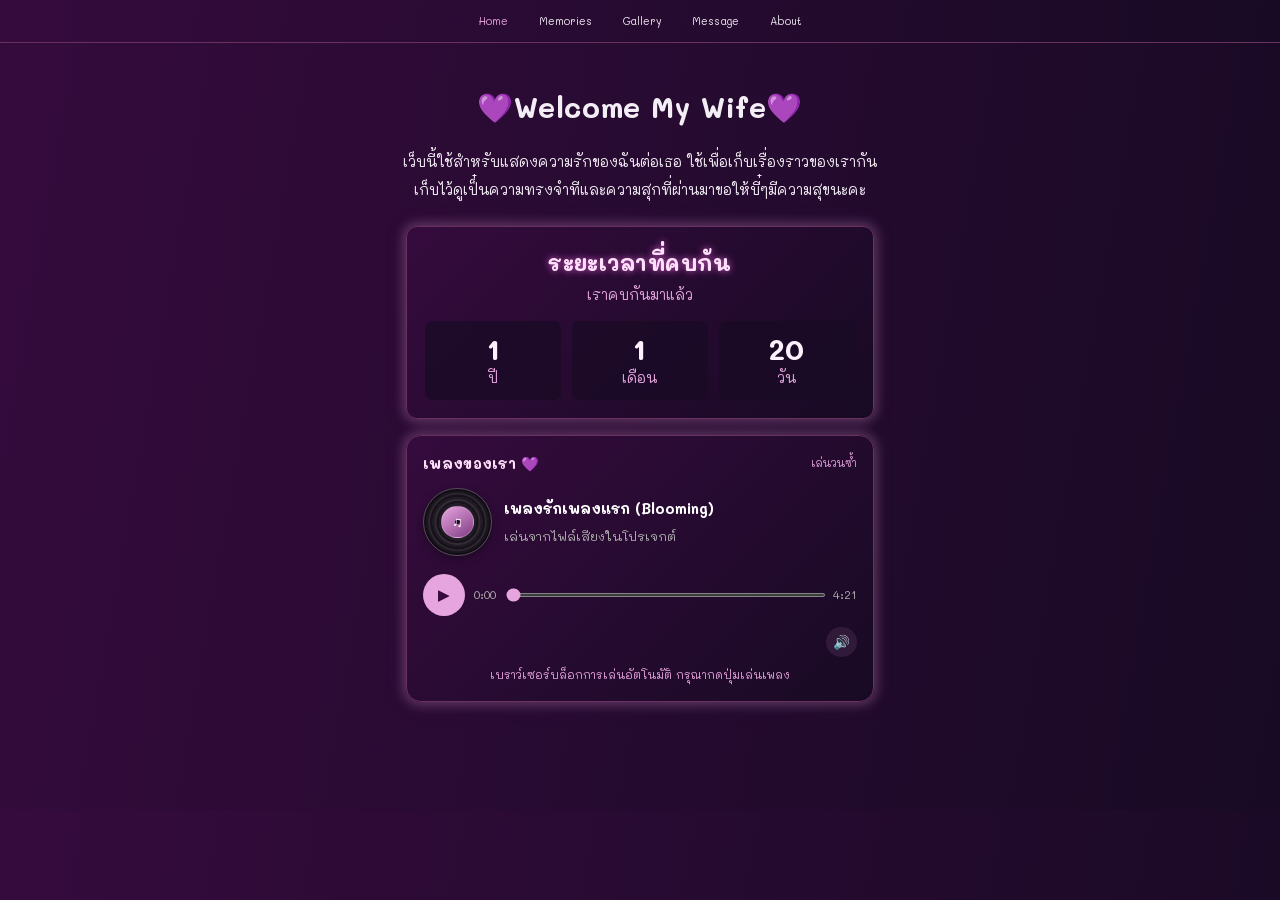
<file: index.html>
<!DOCTYPE html>
<html lang="en">
<head>
    <meta charset="UTF-8">
    <meta name="viewport" content="width=device-width, initial-scale=1.0">
    <title>💜My girlfriend💜</title>
    <link rel="stylesheet" href="main.css">
</head>
<body>
    <div class="falling-hearts" aria-hidden="true">
        <span>&#x2665;&#xFE0E;</span>
        <span>&#x2665;&#xFE0E;</span>
        <span>&#x2665;&#xFE0E;</span>
        <span>&#x2665;&#xFE0E;</span>
        <span>&#x2665;&#xFE0E;</span>
        <span>&#x2665;&#xFE0E;</span>
        <span>&#x2665;&#xFE0E;</span>
        <span>&#x2665;&#xFE0E;</span>
        <span>&#x2665;&#xFE0E;</span>
        <span>&#x2665;&#xFE0E;</span>
        <span>&#x2665;&#xFE0E;</span>
        <span>&#x2665;&#xFE0E;</span>
    </div>
    <header class="site-header">
        <nav class="main-nav" aria-label="Main navigation">
            <a href="index.html" aria-current="page">Home</a>
            <a href="memories.html">Memories</a>
            <a href="gallery.html">Gallery</a>
            <a href="message.html">Message</a>
            <a href="about.html">About</a>
        </nav>
    </header>

    <main id="home">
        <h1><span class="bouncing-heart" aria-hidden="true">💜</span>Welcome My Wife<span class="bouncing-heart" aria-hidden="true">💜</span></h1>
        <p>เว็บนี้ใช้สำหรับแสดงความรักของฉันต่อเธอ ใช้เพื่อเก็บเรื่องราวของเรากัน</p>
        <p>เก็บไว้ดูเป็๋นความทรงจำทีและความสุกที่ผ่านมาขอให้บี๋ๆมีความสุขนะคะ</p>

        <section class="relationship-counter" data-start-date="2025-10-15" aria-labelledby="relationship-title">
            <h2 id="relationship-title">ระยะเวลาที่คบกัน</h2>
            <p>เราคบกันมาแล้ว</p>
            <div class="relationship-duration" id="relationship-duration" aria-live="polite" aria-atomic="true">
                <div class="duration-unit"><span data-duration="years">-</span><span>ปี</span></div>
                <div class="duration-unit"><span data-duration="months">-</span><span>เดือน</span></div>
                <div class="duration-unit"><span data-duration="days">-</span><span>วัน</span></div>
            </div>
        </section>

        <section class="music-player" aria-labelledby="music-player-title">
            <div class="music-player-heading">
                <h2 id="music-player-title">เพลงของเรา 💜</h2>
                <span>เล่นวนซ้ำ</span>
            </div>
            <audio id="music-audio" autoplay loop preload="metadata">
                <source src="scr/เพลง/LANDOKMAI%20-%20เพลงรักเพลงแรก%20(Blooming)%20%5BOfficial%20MV%5D(mp3j.cc).mp3" type="audio/mpeg">
            </audio>
            <div class="music-track">
                <div class="music-cover" id="music-cover" aria-hidden="true">
                    <span>♫</span>
                </div>
                <div class="music-track-info">
                    <p class="music-track-name" id="music-track-name">เพลงรักเพลงแรก (Blooming)</p>
                    <span>เล่นจากไฟล์เสียงในโปรเจกต์</span>
                </div>
            </div>
            <div class="music-controls">
                <button class="music-play-button" id="music-play" type="button" aria-label="เล่นเพลง" disabled>▶</button>
                <span class="music-time" id="music-current-time">0:00</span>
                <input class="music-progress" id="music-progress" type="range" min="0" max="1000" value="0" aria-label="ตำแหน่งเพลง" disabled>
                <span class="music-time" id="music-duration">0:00</span>
            </div>
            <div class="music-volume-control">
                <button class="music-volume-button" id="music-volume-toggle" type="button"
                    aria-label="แสดงระดับเสียง" aria-expanded="false" aria-controls="music-volume-panel">🔊</button>
                <div class="music-volume-panel" id="music-volume-panel" hidden>
                    <input class="music-volume" id="music-volume" type="range" min="0" max="1" step="0.01" value="0.5" aria-label="ระดับเสียง 50%">
                    <span class="music-volume-value" id="music-volume-value">50%</span>
                </div>
            </div>
            <p class="music-status" id="music-status" role="status" aria-live="polite">กำลังพยายามเปิดเพลงอัตโนมัติ...</p>
        </section>
    </main>
    <script src="relationship-counter.js"></script>
    <script src="music-player.js"></script>
    <script src="carousel.js"></script>
    <script src="gallery.js"></script>
    <script src="trip-memories.js"></script>
    <script src="site-navigation.js"></script>
</body>
</html>
</file>
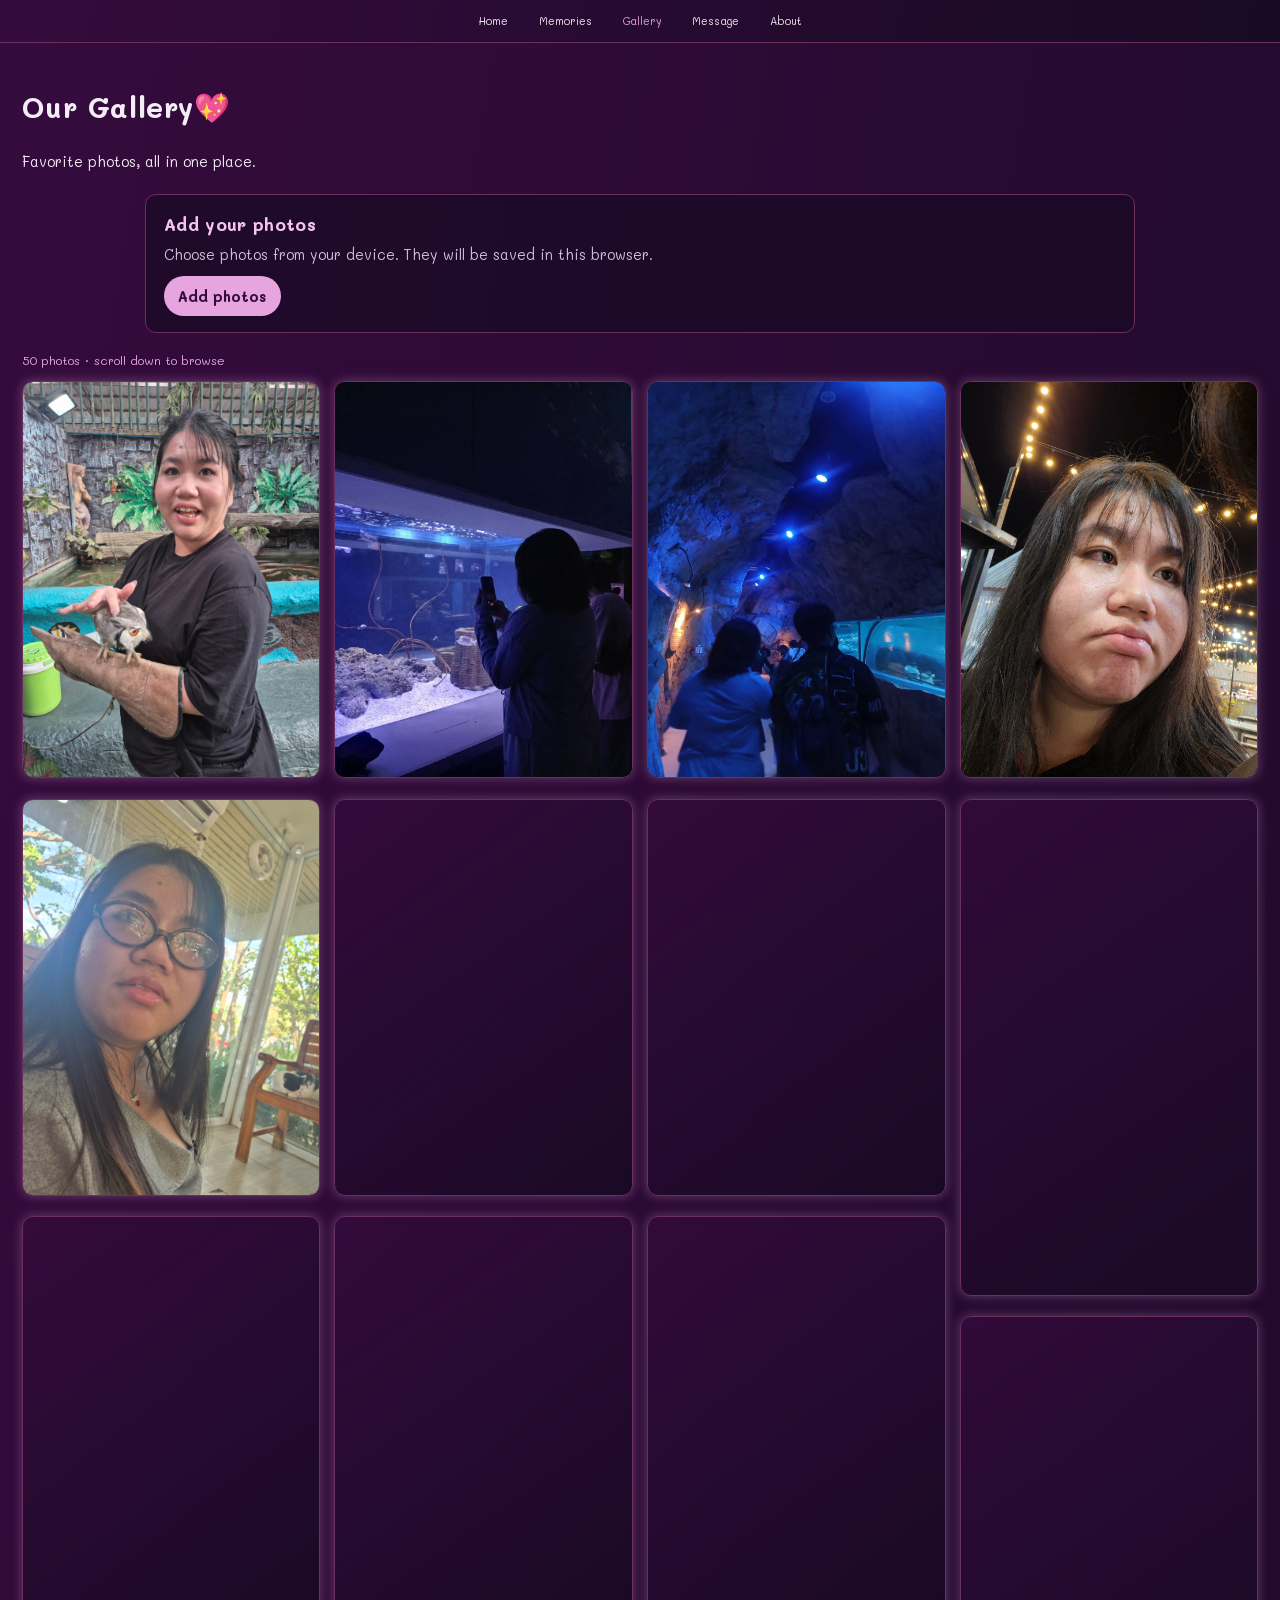
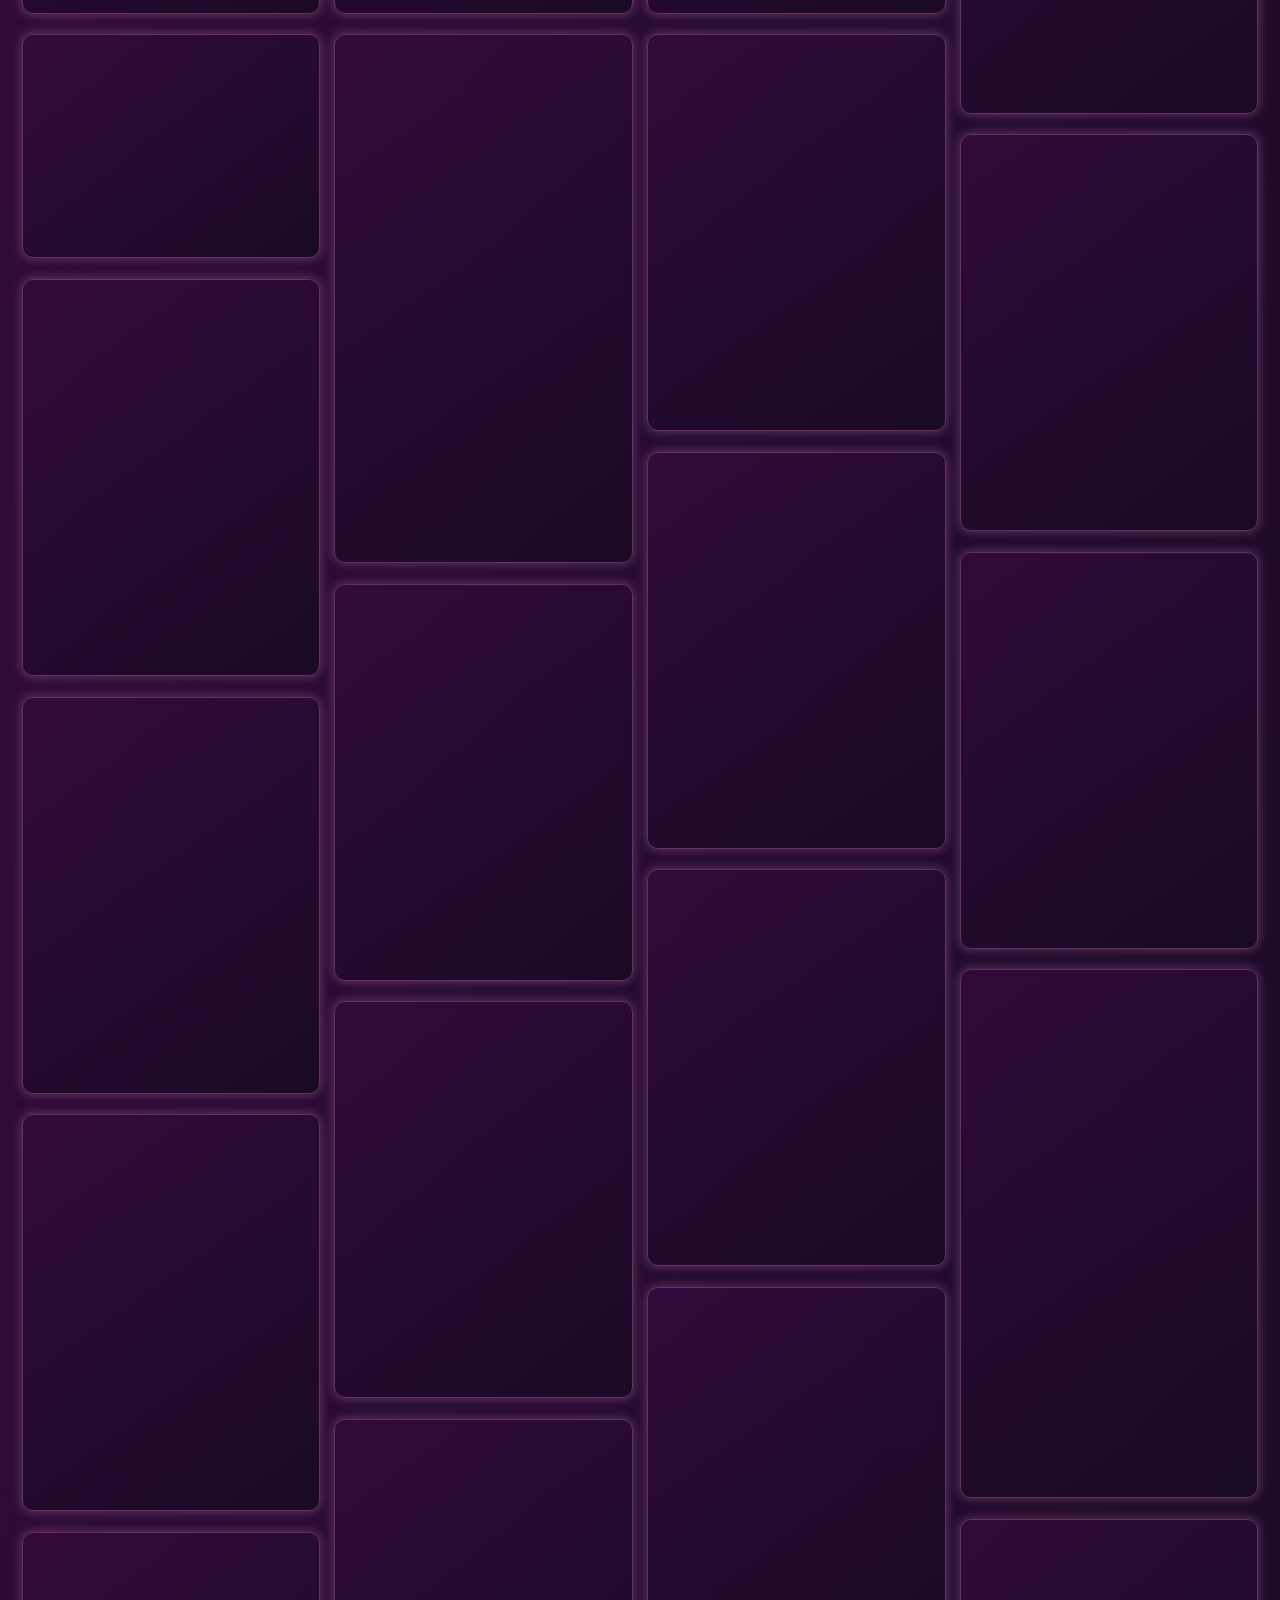
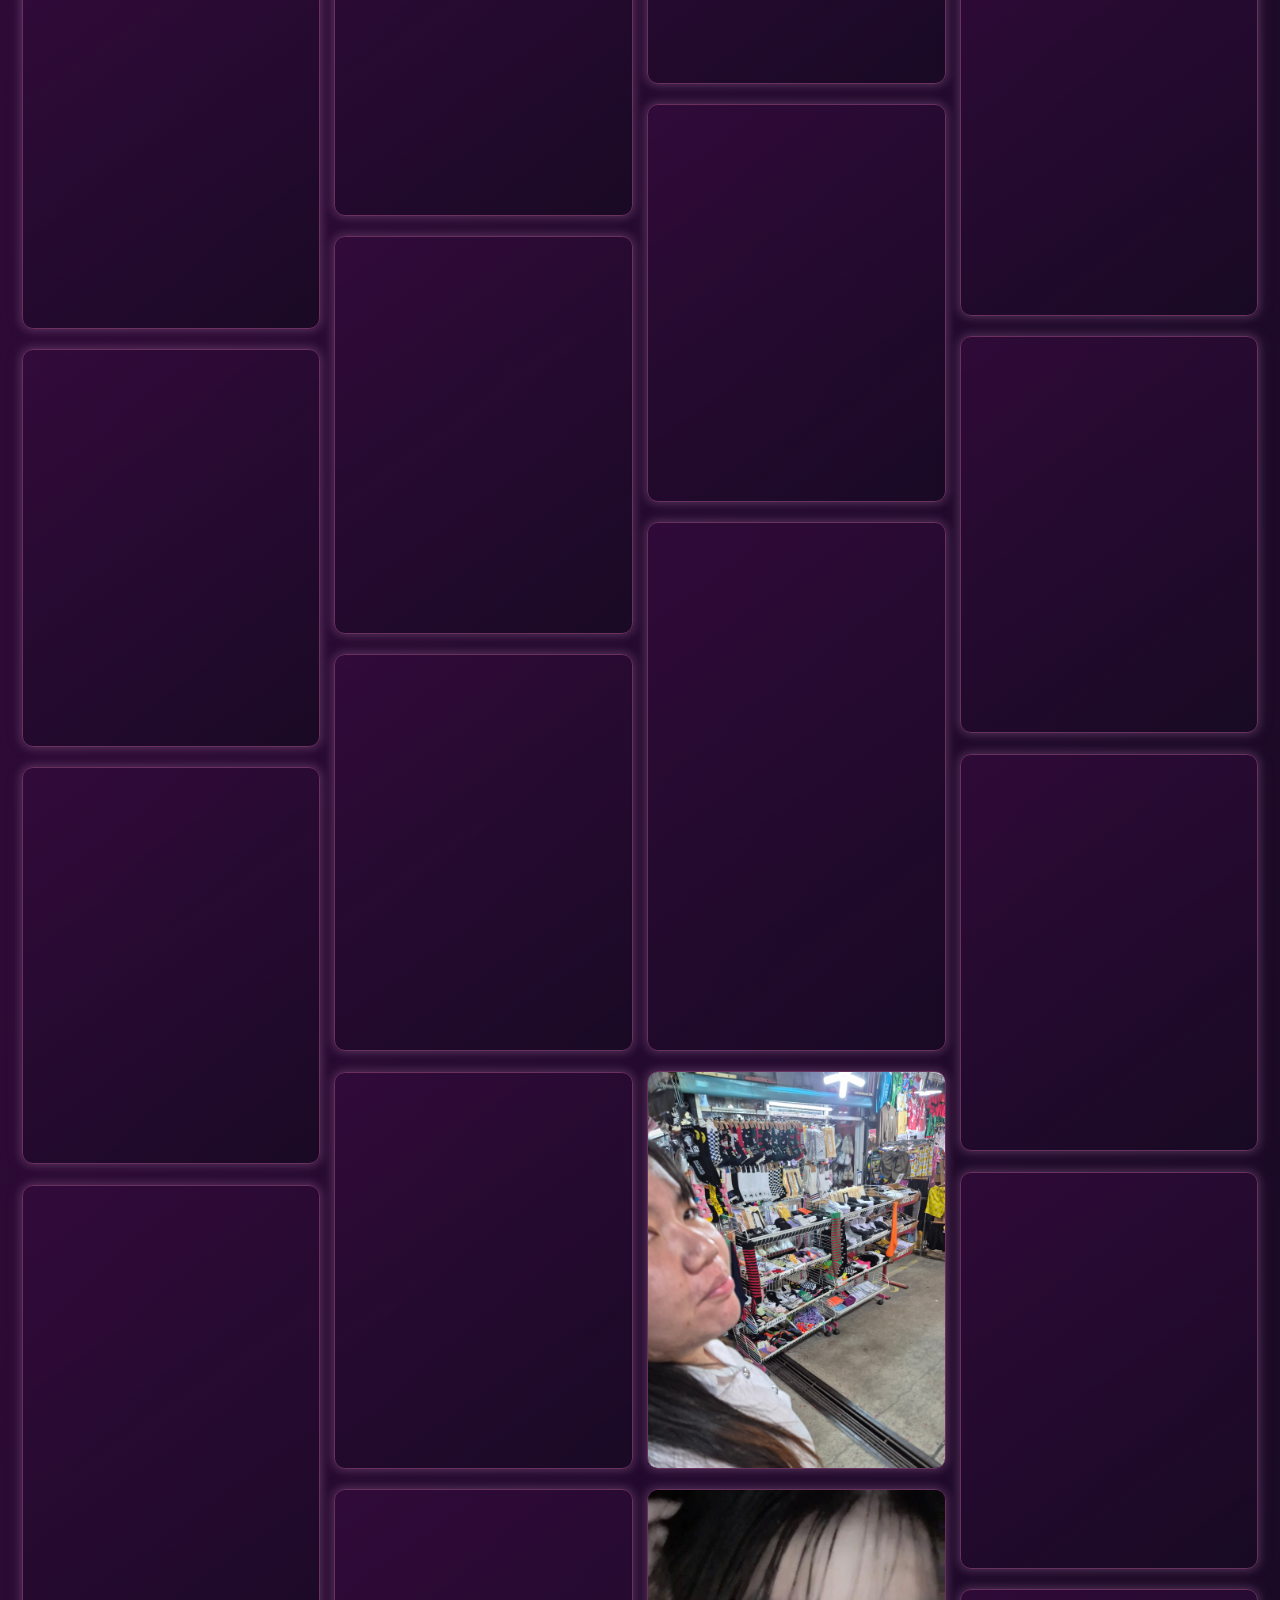
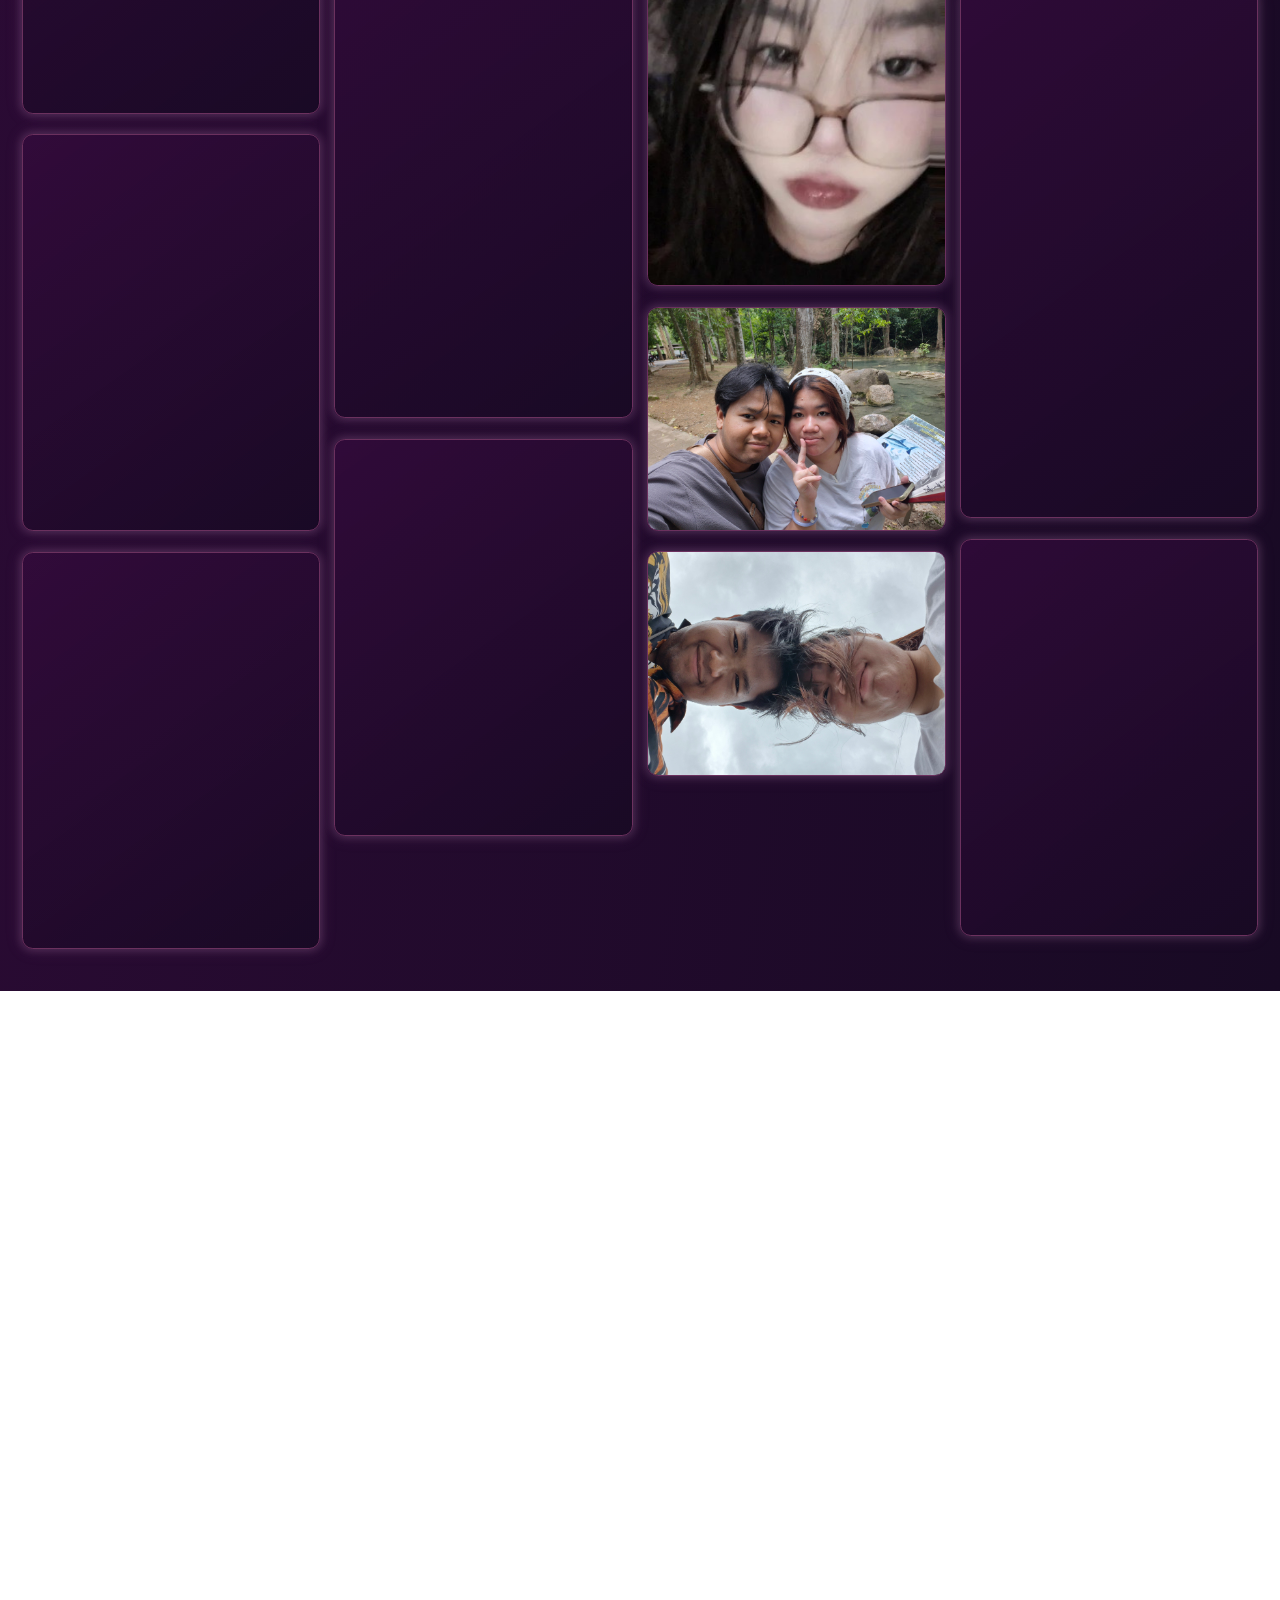
<file: gallery.html>
<!DOCTYPE html>
<html lang="en">
<head>
    <meta charset="UTF-8">
    <meta name="viewport" content="width=device-width, initial-scale=1.0">
    <title>Gallery | 💜My girlfriend💜</title>
    <link rel="stylesheet" href="main.css">
</head>
<body>
    <div class="falling-hearts" aria-hidden="true">
        <span>&#x2665;&#xFE0E;</span>
        <span>&#x2665;&#xFE0E;</span>
        <span>&#x2665;&#xFE0E;</span>
        <span>&#x2665;&#xFE0E;</span>
        <span>&#x2665;&#xFE0E;</span>
        <span>&#x2665;&#xFE0E;</span>
        <span>&#x2665;&#xFE0E;</span>
        <span>&#x2665;&#xFE0E;</span>
        <span>&#x2665;&#xFE0E;</span>
        <span>&#x2665;&#xFE0E;</span>
        <span>&#x2665;&#xFE0E;</span>
        <span>&#x2665;&#xFE0E;</span>
    </div>
    <header class="site-header">
        <nav class="main-nav" aria-label="Main navigation">
            <a href="index.html">Home</a>
            <a href="memories.html">Memories</a>
            <a href="gallery.html" aria-current="page">Gallery</a>
            <a href="message.html">Message</a>
            <a href="about.html">About</a>
        </nav>
    </header>
    <main>
        <h1>Our Gallery<span class="bouncing-heart" aria-hidden="true">💖</span></h1>
        <p>Favorite photos, all in one place.</p>
        <section class="gallery-upload" aria-labelledby="gallery-upload-title">
            <h2 id="gallery-upload-title">Add your photos</h2>
            <p>Choose photos from your device. They will be saved in this browser.</p>
            <label class="gallery-upload-label" for="gallery-photo-input">Add photos</label>
            <input class="gallery-upload-input" id="gallery-photo-input" type="file" accept="image/*" multiple>
            <p class="gallery-upload-status" id="gallery-upload-status" role="status" aria-live="polite"></p>
        </section>
        <p class="gallery-photo-count" id="gallery-photo-count" aria-live="polite">Loading photos...</p>
        <section class="pinterest-gallery" id="pinterest-gallery" aria-label="Photo gallery"></section>
    </main>
    <script src="carousel.js"></script>
    <script src="gallery.js"></script>
    <script src="trip-memories.js"></script>
    <script src="relationship-counter.js"></script>
    <script src="music-player.js"></script>
    <script src="site-navigation.js"></script>
</body>
</html>
</file>
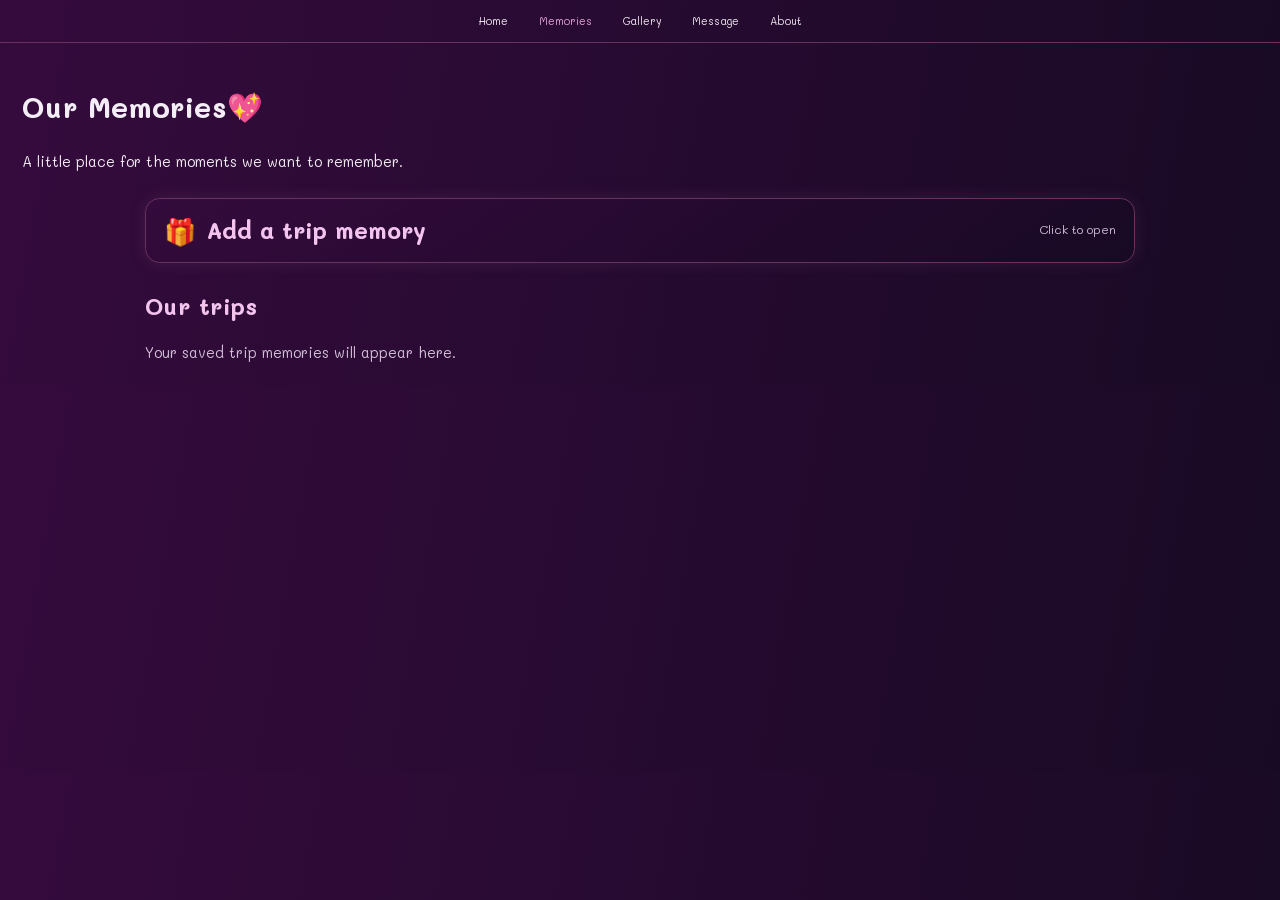
<file: memories.html>
<!DOCTYPE html>
<html lang="en">
<head>
    <meta charset="UTF-8">
    <meta name="viewport" content="width=device-width, initial-scale=1.0">
    <title>Memories | 💜My girlfriend💜</title>
    <link rel="stylesheet" href="main.css">
</head>
<body>
    <div class="falling-hearts" aria-hidden="true">
        <span>&#x2665;&#xFE0E;</span>
        <span>&#x2665;&#xFE0E;</span>
        <span>&#x2665;&#xFE0E;</span>
        <span>&#x2665;&#xFE0E;</span>
        <span>&#x2665;&#xFE0E;</span>
        <span>&#x2665;&#xFE0E;</span>
        <span>&#x2665;&#xFE0E;</span>
        <span>&#x2665;&#xFE0E;</span>
        <span>&#x2665;&#xFE0E;</span>
        <span>&#x2665;&#xFE0E;</span>
        <span>&#x2665;&#xFE0E;</span>
        <span>&#x2665;&#xFE0E;</span>
    </div>
    <header class="site-header">
        <nav class="main-nav" aria-label="Main navigation">
            <a href="index.html">Home</a>
            <a href="memories.html" aria-current="page">Memories</a>
            <a href="gallery.html">Gallery</a>
            <a href="message.html">Message</a>
            <a href="about.html">About</a>
        </nav>
    </header>
    <main>
        <h1>Our Memories<span class="bouncing-heart" aria-hidden="true">💖</span></h1>
        <p>A little place for the moments we want to remember.</p>
        <details class="trip-gift-editor" aria-labelledby="trip-editor-title">
            <summary class="trip-gift-toggle" id="trip-editor-title">
                <span class="trip-gift-icon" aria-hidden="true">🎁</span>
                <span>Add a trip memory</span>
                <span class="trip-gift-hint">Click to open</span>
            </summary>
            <section class="trip-editor" aria-label="New trip memory">
                <form id="trip-form" class="trip-form">
                    <label class="trip-field">
                        Trip name
                        <input id="trip-name" name="name" type="text" maxlength="100" placeholder="e.g. Our weekend in Chiang Mai" required>
                    </label>
                    <label class="trip-field">
                        Trip photo
                        <input id="trip-photo" name="photo" type="file" accept="image/*" required>
                    </label>
                    <div class="trip-photo-preview" id="trip-photo-preview" hidden>
                        <img id="trip-photo-preview-image" alt="Selected trip photo preview">
                    </div>
                    <label class="trip-field">
                        Place
                        <input id="trip-place" name="place" type="text" maxlength="200" placeholder="Enter a place or address" autocomplete="street-address" required>
                    </label>
                    <div class="trip-map-preview">
                        <p class="trip-map-label">Map preview</p>
                        <p id="trip-map-placeholder" class="trip-map-placeholder">Enter a place to preview it on Google Maps.</p>
                        <iframe id="trip-map-preview" title="Google Maps place preview" loading="lazy" referrerpolicy="no-referrer-when-downgrade" hidden></iframe>
                    </div>
                    <button class="trip-submit" type="submit">Save trip memory</button>
                    <p id="trip-form-status" class="trip-form-status" role="status" aria-live="polite"></p>
                </form>
            </section>
        </details>
        <section class="trip-memories" aria-labelledby="trip-memories-title">
            <h2 id="trip-memories-title">Our trips</h2>
            <p id="trip-empty-state" class="trip-empty-state">Your saved trip memories will appear here.</p>
            <div id="trip-list" class="trip-list"></div>
        </section>
    </main>
    <script src="carousel.js"></script>
    <script src="gallery.js"></script>
    <script src="trip-memories.js"></script>
    <script src="relationship-counter.js"></script>
    <script src="music-player.js"></script>
    <script src="site-navigation.js"></script>
</body>
</html>
</file>
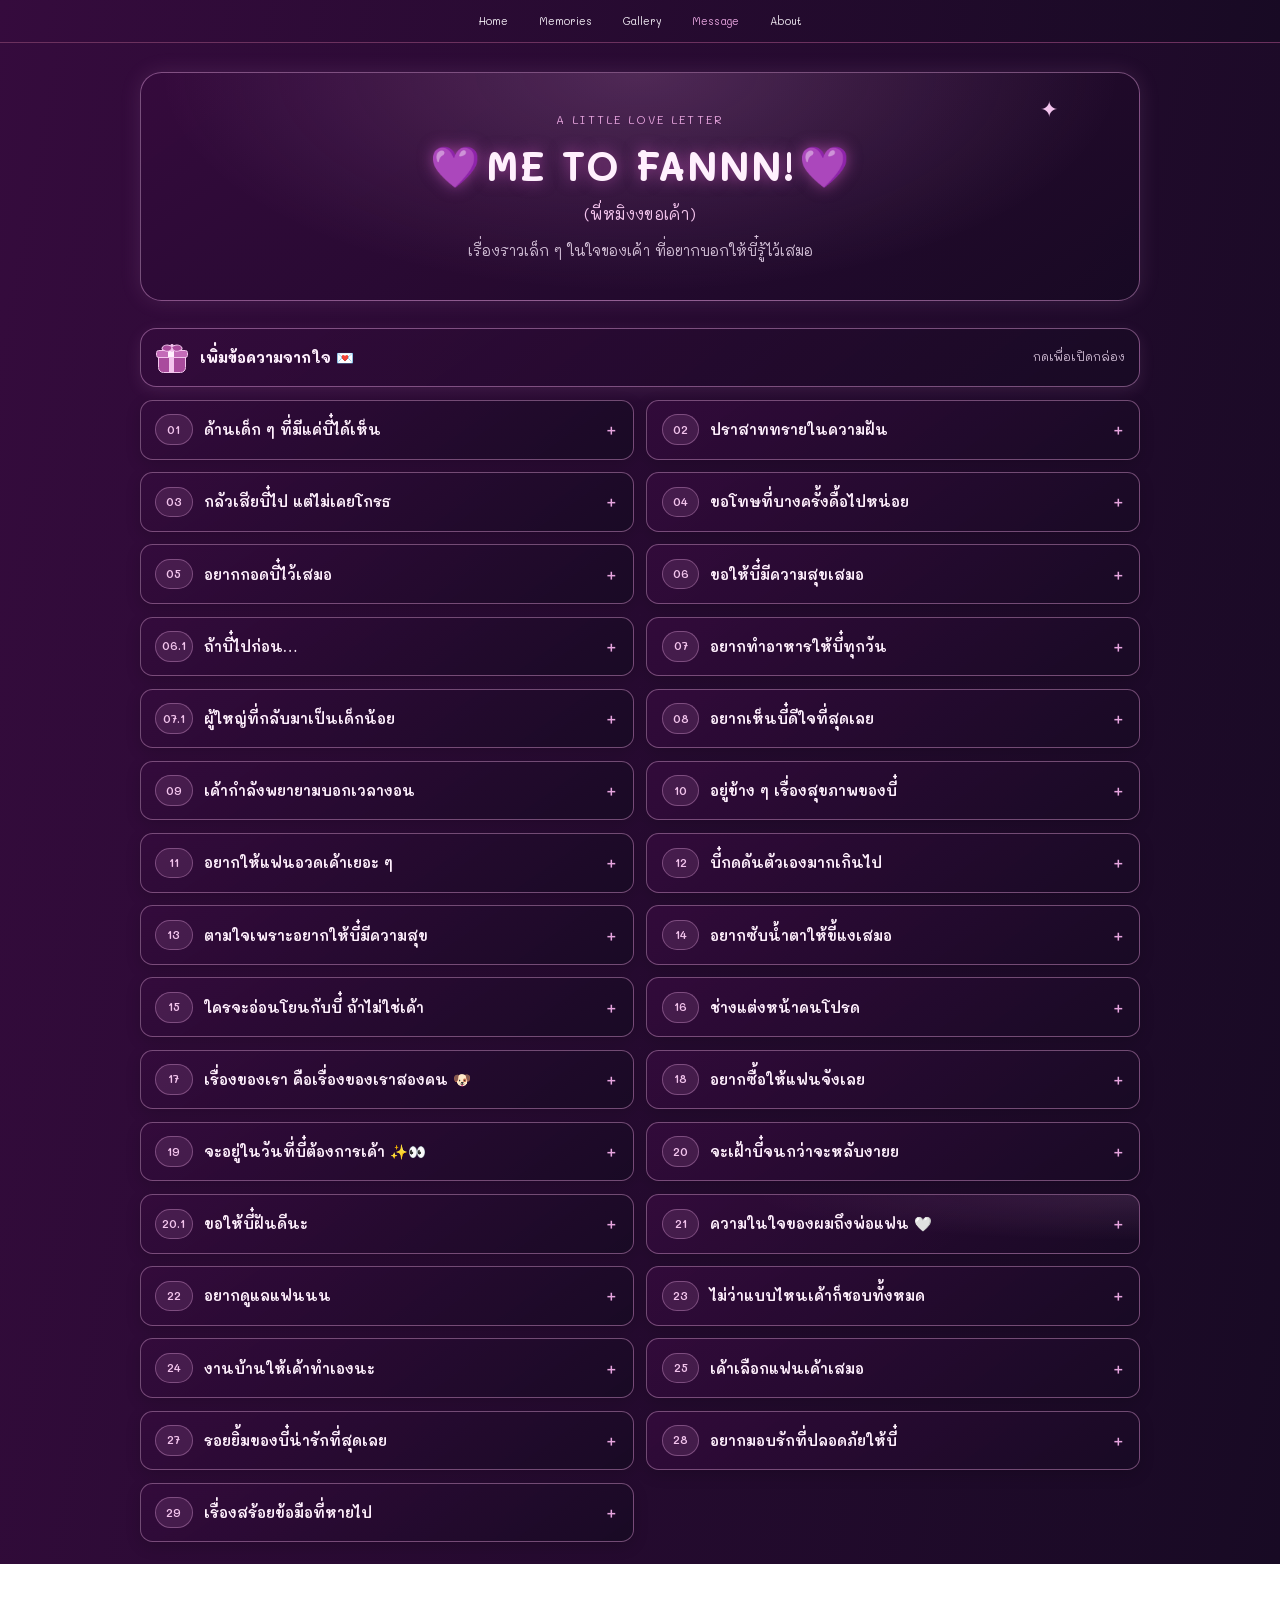
<file: message.html>
<!DOCTYPE html>
<html lang="th">
<head>
    <meta charset="UTF-8">
    <meta name="viewport" content="width=device-width, initial-scale=1.0">
    <title>Message | 💜My girlfriend💜</title>
    <link rel="stylesheet" href="main.css">
</head>
<body>
    <div class="falling-hearts" aria-hidden="true">
        <span>&#x2665;&#xFE0E;</span>
        <span>&#x2665;&#xFE0E;</span>
        <span>&#x2665;&#xFE0E;</span>
        <span>&#x2665;&#xFE0E;</span>
        <span>&#x2665;&#xFE0E;</span>
        <span>&#x2665;&#xFE0E;</span>
        <span>&#x2665;&#xFE0E;</span>
        <span>&#x2665;&#xFE0E;</span>
        <span>&#x2665;&#xFE0E;</span>
        <span>&#x2665;&#xFE0E;</span>
        <span>&#x2665;&#xFE0E;</span>
        <span>&#x2665;&#xFE0E;</span>
    </div>
    <header class="site-header">
        <nav class="main-nav" aria-label="Main navigation">
            <a href="index.html">Home</a>
            <a href="memories.html">Memories</a>
            <a href="gallery.html">Gallery</a>
            <a href="message.html" aria-current="page">Message</a>
            <a href="about.html">About</a>
        </nav>
    </header>
    <main class="message-page">
        <section class="message-hero" aria-labelledby="message-title">
            <p class="message-eyebrow">a little love letter</p>
            <h1 id="message-title"><span class="message-title-heart" aria-hidden="true">💜</span> ME TO FANNN! <span class="message-title-heart" aria-hidden="true">💜</span></h1>
            <p class="message-dedication">(พี่หมิงงขอเค้า)</p>
            <p class="message-intro">เรื่องราวเล็ก ๆ ในใจของเค้า ที่อยากบอกให้บี๋รู้ไว้เสมอ</p>
            <span class="message-hero-sparkle" aria-hidden="true">✦</span>
        </section>

        <details class="message-gift">
            <summary class="message-gift-toggle" id="message-composer-title">
                <span class="message-gift-icon" aria-hidden="true">
                    <span class="message-gift-bow"></span>
                    <span class="message-gift-lid"></span>
                    <span class="message-gift-box"></span>
                </span>
                <span>เพิ่มข้อความจากใจ 💌</span>
                <span class="message-gift-hint">กดเพื่อเปิดกล่อง</span>
            </summary>
            <section class="message-composer" aria-labelledby="message-composer-title">
                <form id="message-form">
                    <label for="message-title-input">หัวข้อ</label>
                    <input id="message-title-input" name="title" type="text" maxlength="80" required placeholder="ตั้งชื่อหัวข้อข้อความ...">
                    <label for="message-input">ข้อความของคุณ</label>
                    <textarea id="message-input" name="message" rows="4" maxlength="1000" required placeholder="พิมพ์ข้อความที่อยากบอกตรงนี้..."></textarea>
                    <div class="message-composer-footer">
                        <p id="message-status" role="status" aria-live="polite">ข้อความที่เพิ่มจะถูกบันทึกไว้ในเบราว์เซอร์เครื่องนี้</p>
                        <button type="submit">เพิ่มข้อความ</button>
                    </div>
                </form>
            </section>
        </details>

        <section class="love-notes" aria-label="ข้อความจากใจ">
            <details class="love-note">
                <summary><span class="love-note-number">01</span><span class="love-note-title">ด้านเด็ก ๆ ที่มีแค่บี๋ได้เห็น</span></summary>
                <div class="love-note-content"><p>ถึงก่อนหน้านี้จะโกรธกันกลับมีแค่คนเดียวที่ผมยอมเปิดใจ และแสดงด้านที่เป็นเด็กออกมา</p></div>
            </details>
            <details class="love-note">
                <summary><span class="love-note-number">02</span><span class="love-note-title">ปราสาททรายในความฝัน</span></summary>
                <div class="love-note-content"><p>ก่อนกลับมา เค้าฝันเห็นเค้าเล่นก่อปราสาททรายกับเด็กผู้หญิงคนนึง และรู้สึกปลอดภัยมาก (และหลังจากนั้นบี๋ก็ทักมา)</p></div>
            </details>
            <details class="love-note">
                <summary><span class="love-note-number">03</span><span class="love-note-title">กลัวเสียบี๋ไป แต่ไม่เคยโกรธ</span></summary>
                <div class="love-note-content"><p>ทุกครั้งที่ทะเลาะกันไม่ว่าจะเครียกันจบไม่จบบางครั้งตัวเค้าก็มักจะนอนไม่หลับกลัวเสียพี่ไปแต่ไม่เคยโกรธ</p></div>
            </details>
            <details class="love-note">
                <summary><span class="love-note-number">04</span><span class="love-note-title">ขอโทษที่บางครั้งดื้อไปหน่อย</span></summary>
                <div class="love-note-content"><p>ผมบางทีก็ดื้อเอาแต่ใจพูดว่าขอเวลาทำใจและไม่ชอบพูดสิ่งที่ตัวเองต้องการทำให้บี๋ๆเสียใจ</p></div>
            </details>
            <details class="love-note">
                <summary><span class="love-note-number">05</span><span class="love-note-title">อยากกอดบี๋ไว้เสมอ</span></summary>
                <div class="love-note-content"><p>ทุกครั้งที่ทะเลาะกันเค้าอยากกอดบี๋บี๋เสมอนะไม่เคยอยากออกห่างเลยสักครั้งยกเว้นตอนโดนไล่</p></div>
            </details>
            <details class="love-note">
                <summary><span class="love-note-number">06</span><span class="love-note-title">ขอให้บี๋มีความสุขเสมอ</span></summary>
                <div class="love-note-content"><p>ถ้าวันนึงเราอยู่จนถึงช่วงอายุนึงถ้าเค้าตายไปก่อนก็ขอให้แฟนมีความสุขกับตัวเองมากๆ เพราะตอนนั้นเค้าคงไม่สามารถดูแลสุดที่รักของเค้า</p></div>
            </details>
            <details class="love-note">
                <summary><span class="love-note-number">06.1</span><span class="love-note-title">ถ้าบี๋ไปก่อน…</span></summary>
                <div class="love-note-content"><p>ถ้าบี๋ตายก่อนเค้าอยากให้บี๋เอาเค้าไปด้วยจังเลย</p></div>
            </details>
            <details class="love-note">
                <summary><span class="love-note-number">07</span><span class="love-note-title">อยากทำอาหารให้บี๋ทุกวัน</span></summary>
                <div class="love-note-content"><p>สักวันนึงเค้าอยากเป็นคนทำอาหารให้บี๋กินทุกวันเลยบี๋มักจะพูดว่าตัวเองเรื่องมากแต่เค้ามองว่าเป็นสิ่งที่น่าเอาใจใส่เพราะดูน่ารักดี</p></div>
            </details>
            <details class="love-note">
                <summary><span class="love-note-number">07.1</span><span class="love-note-title">ผู้ใหญ่ที่กลับมาเป็นเด็กน้อย</span></summary>
                <div class="love-note-content"><p>เพราะต้องใส่ใจเรื่องอาหารบางครั้งบี๋ที่ดูโตเป็นผู้ใหญ่กลับบ้านมาก็เป็นเด็กผูหญิงที่น่ารักและน่าเอาใจใส่มากๆเลย</p></div>
            </details>
            <details class="love-note">
                <summary><span class="love-note-number">08</span><span class="love-note-title">อยากเห็นบี๋ดีใจที่สุดเลย</span></summary>
                <div class="love-note-content"><p>เวลาบี๋บี๋บอกว่าไม่เป็นไรทุกครั้งเค้าก็ชอบคิดว่าในใจบี๋อยากให้เค้าทำอย่างที่บี๋ต้องการแต่บี๋ชอมเกรงใจเวลาเค้าทำเค้าชอบเห็นหน้าบี๋ตอนดีใจมากที่สุด (อยากให้บี๋เอาแต่ใจกว่านี้)</p></div>
            </details>
            <details class="love-note">
                <summary><span class="love-note-number">09</span><span class="love-note-title">เค้ากำลังพยายามบอกเวลางอน</span></summary>
                <div class="love-note-content"><p>เค้าไม่ชอบตัวเค้าตอนเค้างอนแฟนเลย เป็นคนที่ทำเป็นไม่สนใจแฟน เป็นสิ่งที่แย่มากพยายามแก้โดยการ บอกแฟนเสมอว่าเรางอนอะไร</p></div>
            </details>
            <details class="love-note">
                <summary><span class="love-note-number">10</span><span class="love-note-title">อยู่ข้าง ๆ เรื่องสุขภาพของบี๋</span></summary>
                <div class="love-note-content"><p>แฟนอยากลดน้ำหนักเค้าจะคอยซัพพอทบี๋เสมอนะอยากให้เค้าทำอะไรบอกเลยเป็นห่วงแค่เรื่องคิดจะอดข้าวนี่แหละบี๋ควรมีนักโพชนาการ (เค้า) อยู่ด้วยตลอดนะ</p></div>
            </details>
            <details class="love-note">
                <summary><span class="love-note-number">11</span><span class="love-note-title">อยากให้แฟนอวดเค้าเยอะ ๆ</span></summary>
                <div class="love-note-content"><p>ชอบให้แฟยอวดเค้าเยอะๆไม่ชอบสังคมที่ทำงานแฟนตอนนี้มากๆเทียบกับเมื่อก่อนไม่ได้แฟนทำงานแล้วดูล้ากว่าเดิมอีก</p></div>
            </details>
            <details class="love-note">
                <summary><span class="love-note-number">12</span><span class="love-note-title">บี๋กดดันตัวเองมากเกินไป</span></summary>
                <div class="love-note-content"><p>ทุกครั้งที่บี๋ๆบอกไม่ชอบตัวเองเค้าก็จะชอบถามว่าแล้วบี๋บี๋ไม่ชอบตัวเองตรงไหนน บี๋ก็จะบอกว่าไม่ชอบตัวเองที่ผิดพลาดไม่ชอบตัวเองที่ทำไม่ถูกใจใคร (จริงๆบี๋บี๋กดดันตัวเองเกินไป)</p></div>
            </details>
            <details class="love-note">
                <summary><span class="love-note-number">13</span><span class="love-note-title">ตามใจเพราะอยากให้บี๋มีความสุข</span></summary>
                <div class="love-note-content"><p>บี๋คงคิดว่าทำไมเค้าถึงตามใจบ่อยๆ เพราะเค้าคิดว่าบี๋ทำงานหนักแล้วเจอหลายเรื่องเค้าอยากทำให้บี๋มีความสุขเค้าเลยชอมตามใจ</p></div>
            </details>
            <details class="love-note">
                <summary><span class="love-note-number">14</span><span class="love-note-title">อยากซับน้ำตาให้ขี้แงเสมอ</span></summary>
                <div class="love-note-content"><p>เค้าอยากบอกว่าเค้าชอบความรู้สึกที่ได้กอดบี๋วันนั้นที่รีสอทเพราะบี๋น้อยใจเค้าเรื่องที่เค้าไม่ยอมพูดตรงๆเค้าอยากซับน้ำตาให้ขี้แงเสมอนะคะ</p></div>
            </details>
            <details class="love-note">
                <summary><span class="love-note-number">15</span><span class="love-note-title">ใครจะอ่อนโยนกับบี๋ ถ้าไม่ใช่เค้า</span></summary>
                <div class="love-note-content"><p>บี๋ไม่รักตัวเองเลยเข้มงวดกับตัวเองตลอดแล้วใครจะอ่อนโยนกับบี๋บี๋ของเค้า(เค้าเองงง)</p></div>
            </details>
            <details class="love-note">
                <summary><span class="love-note-number">16</span><span class="love-note-title">ช่างแต่งหน้าคนโปรด</span></summary>
                <div class="love-note-content"><p>เค้าที่เห็นบี๋บี๋ต้องตื่นเช้ามาแต่งหน้าเพื่อไปงานสำคัญทำให้เค้าคิดว่าอยากให้บี๋สอนเค้าแต่งหน้าเค้าอยากช่วยบี๋ๆของเค้า(ช่างแต่งหน้าคนโปรด)</p></div>
            </details>
            <details class="love-note">
                <summary><span class="love-note-number">17</span><span class="love-note-title">เรื่องของเรา คือเรื่องของเราสองคน 🐶</span></summary>
                <div class="love-note-content"><p>แฟนเค้าเป็นคนขี้เกรงใจมากๆเวลาบี๋นอยอะไรบี๋ๆชอบบอกว่าทำไมเธอต้องนอยตามเค้า เค้าก็จะตอบว่าเพราะเค้ารักเธอเรื่องสำหรับเค้าเรื่องของเธอหรือเรื่องของเค้าคือเรื่องของเราสองคน</p><p>(เค้าอยากอยู่ข้างบี๋อยากช่วยคอยแก้ปัญหาเค้าเป็นเด็กดีของบี๋เสมอนะ! 🐶)</p></div>
            </details>
            <details class="love-note">
                <summary><span class="love-note-number">18</span><span class="love-note-title">อยากซื้อให้แฟนจังเลย</span></summary>
                <div class="love-note-content"><p>วันนี้บี๋ๆมองของที่ใช้ประดับวันคลิสมาสและก็กระเป๋าหนังกลับสีดำเค้าอยากซื้อให้แฟนของเค้าจังเลยย</p></div>
            </details>
            <details class="love-note">
                <summary><span class="love-note-number">19</span><span class="love-note-title">จะอยู่ในวันที่บี๋ต้องการเค้า ✨👀</span></summary>
                <div class="love-note-content"><p>วันนี้มีเรื่องที่บี๋ๆไม่โอเครทั้งวันเลยบี๋บี๋บอกว่าเปลืองน้ำมันไม่อยากให้มาแต่เค้ารู้ว่าบี๋ๆต้องการเค้าในเวลานี้(จริงๆอยากมาเติมแฟน ✨👀)เค้าจะคอยอยู่ในวันที่บี๋ๆบอกว่าตัวเองว่าไม่น่ารักเองแต่บี๋ๆน่ารักเสมอนะ(จากหมาเด็ก 🐶)</p></div>
            </details>
            <details class="love-note">
                <summary><span class="love-note-number">20</span><span class="love-note-title">จะเฝ้าบี๋จนกว่าจะหลับงายย</span></summary>
                <div class="love-note-content"><p>วันนี้บี๋ๆต้องนอนเร็วแต่เค้าไม่ได้นอยหรอกนะถ้าเค้านอนไม่หลับเค้าจะคอยเฝ้าบี๋ๆจนกว่าเค้าหลับงายย(พักผ่อนเยอะๆนะคะที่รักของเค้า)</p></div>
            </details>
            <details class="love-note">
                <summary><span class="love-note-number">20.1</span><span class="love-note-title">ขอให้บี๋ฝันดีนะ</span></summary>
                <div class="love-note-content"><p>ช่วงนี้มีแต่เรื่องแย่ๆทำแฟนเหนื่อยทั้งกายและใจบั่นทอนพลังบี๋ๆนอนหลับ(เค้าขอให้บี๋ๆฝันดีน้า)</p></div>
            </details>
            <details class="love-note love-note-letter">
                <summary><span class="love-note-number">21</span><span class="love-note-title">ความในใจของผมถึงพ่อแฟน 🤍</span></summary>
                <div class="love-note-content">
                    <p>วันนั้นวันแรกที่ผมกับพ่อรวมทั้งครอบครัวแฟนต้องขอโทษจริงๆครับผมทำตัวไม่ถูกเพราะด้วยสถานะตอนนั้นด้วยผมไม่รู้จะแนะนำตัวเองยังไงไม่ใช่ว่าผมไม่รักเค้าแต่ผมกลัวว่าผมทำอะไรเกินไปความสัมพันของผมกับพี่หมิงตอนนั้นจะพัง</p>
                    <p>เพราะตอนนั้นผมพยายามทำทุกอย่างบอกทุกคนว่าพี่หมิงคือแฟนแต่ผมไม่กล้าขอคบต่างคนต่างไม่กล้าพูดไม่มีใครรู้ความนู้สึกใครผมรักลูกสาวพ่อจริงๆครับ (เกี่ยวกับแฟนแหละ! 🤣)</p>
                </div>
            </details>
            <details class="love-note">
                <summary><span class="love-note-number">22</span><span class="love-note-title">อยากดูแลแฟนนน</span></summary>
                <div class="love-note-content"><p>ถ้าเค้าไปอยู่ห้องแฟนเค้าอยากไปรับแฟนที่ทำงานกลับบ้านมามีกับข้าวอุ่นๆรอให้บี๋ๆกินให้อิ่มพาบี๋ไปเดินเล่นย่อยอาหารอาบน้ำดูพี่เอกจนหลับบ(อยากดูแลแฟนนน)</p></div>
            </details>
            <details class="love-note">
                <summary><span class="love-note-number">23</span><span class="love-note-title">ไม่ว่าแบบไหนเค้าก็ชอบทั้งหมด</span></summary>
                <div class="love-note-content"><p>มีคนเคยบอกว่ารักแฟนให้เหมือนที่พ่อเขารักแต่บางครั้งเค้าก็รู้สึกว่าแฟนเป็นเด็กน้อยน่าเอ็นดูบางครั้งก็เป็นผู้ใหญ่จนอยากไปอ้อนไม่ว่าแบบไหนเค้าก็ชอบทั้งหมดเลย(ครั่งนักแฟนนน)</p></div>
            </details>
            <details class="love-note">
                <summary><span class="love-note-number">24</span><span class="love-note-title">งานบ้านให้เค้าทำเองนะ</span></summary>
                <div class="love-note-content"><p>บี๋ๆแพ้น้ำยาล้างจานแพ้ผงสักฟอก(เพราะงั้นไม่ควรให้แตะ) เดี่ยวเค้าทำเองงรักบี๋ๆมากไม่อยากให้มือบี๋บี๋ลอกหรือเป็นแผลยิ่งหน้าหนาวด้วย หน้าร้อนบี๋ๆมักจะมีผดร้อนขึ้นบริเวนที่หลังคอ (ต้องคอยดูบ่อยๆ)</p></div>
            </details>
            <details class="love-note">
                <summary><span class="love-note-number">25</span><span class="love-note-title">เค้าเลือกแฟนเค้าเสมอ</span></summary>
                <div class="love-note-content">
                    <p>ไม่ว่าจะพร้อมหรือไม่พร้อมเค้าก็ไม่ยากให้บี๋บี๋ท้องเค้ารู้ว่าทุกๆหัตการมีความเสียงและเค้าไม่อยากให้บี๋บี๋ทรมาน9เดือนทั้งเรื่องที่อาจจะเกิดแพ้ท้องหรือครรเป็นพิษโอกาสมันน้อยก็จริงแต่ถ้าเสี่ยงอะไรขึ้นมาให้เรื่องระหว่างแม่กับลูก</p>
                    <p>ถ้าเป็นคนอื่นเลือกอะไรไม่รู้เค้าเลือกแฟนเค้าเสมอแค่มีบี๋อยู่กับเค้าไม่ต้องมีลูกก็ได้</p>
                    <p>(เค้าไม่ต้องการให้บี๋เป็นอัตราย)</p>
                </div>
            </details>
            <details class="love-note">
                <summary><span class="love-note-number">27</span><span class="love-note-title">รอยยิ้มของบี๋น่ารักที่สุดเลย</span></summary>
                <div class="love-note-content"><p>เค้าเป็นคนไม่มั่นใจในตัวเองแต่บี๋บี๋ก็มักจะบอกว่าเค้าหล่อแต่บี๋บี๋รู้มั้ยที่บี๋บี๋มักพูดว่าตัวเองไม่สวยไม่น่ารัดไม่ใช่เรื่องจริงเลย(วันนี้บี๋ก็ยิ้มได้น่ารักที่สุดเลย)</p></div>
            </details>
            <details class="love-note">
                <summary><span class="love-note-number">28</span><span class="love-note-title">อยากมอบรักที่ปลอดภัยให้บี๋</span></summary>
                <div class="love-note-content"><p>บี๋บอกว่าทำไมเค้าถึงทำตัวน่ารักจังงเพราะว่าบี๋บี๋สมควรที่จะได้รับความรักและเค้าก็อยากมอบรักที่ปลอดภัยให้กับบี๋ (รักบี๋นั่นแหละอยากเห็นบี๋มีความสุข)</p></div>
            </details>
            <details class="love-note">
                <summary><span class="love-note-number">29</span><span class="love-note-title">เรื่องสร้อยข้อมือที่หายไป</span></summary>
                <div class="love-note-content">
                    <p>วันนี้เค้าทำสร้อยข้อมือที่แฟนซื้อให้หาย เค้าเครียดมากจนลืมว่าจะพาบี๋ไปไหนทำให้บี๋นอย เค้าก็ปลอบบี๋แล้วเค้าก็อธิบาย</p>
                    <p>ที่เค้าลืมเค้าก็ปล่อยโฮเลยย</p>
                </div>
            </details>
        </section>
    </main>
    <script src="carousel.js"></script>
    <script src="gallery.js"></script>
    <script src="trip-memories.js"></script>
    <script src="relationship-counter.js"></script>
    <script src="music-player.js"></script>
    <script src="site-navigation.js"></script>
    <script src="message-board.js"></script>
</body>
</html>
</file>
<file: main.css>
@import url('https://fonts.googleapis.com/css2?family=Mali:wght@400;500;600;700&display=swap');

* {
    box-sizing: border-box;
}

body {
    margin: 0;
    font-family: 'Mali', 'Trebuchet MS', sans-serif;
    line-height: 1.6;
    background: linear-gradient(100deg, #350b3d, #180a24);
    color: #f3edf5;
    isolation: isolate;
}

.falling-hearts {
    position: fixed;
    z-index: 0;
    inset: 0;
    overflow: hidden;
    pointer-events: none;
}

.falling-hearts span {
    position: absolute;
    top: -10%;
    left: var(--heart-left);
    font-family: Georgia, 'Times New Roman', serif;
    font-weight: 700;
    color: #d81b60;
    font-size: var(--heart-size);
    opacity: 0;
    animation: heart-fall var(--heart-duration) linear var(--heart-delay) infinite;
}

.falling-hearts span:nth-child(1) {
    --heart-left: 5%;
    --heart-size: 45px;
    --heart-duration: 12s;
    --heart-delay: -2s;
}

.falling-hearts span:nth-child(2) {
    --heart-left: 14%;
    --heart-size: 60px;
    --heart-duration: 16s;
    --heart-delay: -11s;
}

.falling-hearts span:nth-child(3) {
    --heart-left: 23%;
    --heart-size: 39px;
    --heart-duration: 14s;
    --heart-delay: -6s;
}

.falling-hearts span:nth-child(4) {
    --heart-left: 32%;
    --heart-size: 54px;
    --heart-duration: 18s;
    --heart-delay: -14s;
}

.falling-hearts span:nth-child(5) {
    --heart-left: 41%;
    --heart-size: 42px;
    --heart-duration: 13s;
    --heart-delay: -4s;
}

.falling-hearts span:nth-child(6) {
    --heart-left: 50%;
    --heart-size: 63px;
    --heart-duration: 17s;
    --heart-delay: -9s;
}

.falling-hearts span:nth-child(7) {
    --heart-left: 59%;
    --heart-size: 42px;
    --heart-duration: 15s;
    --heart-delay: -1s;
}

.falling-hearts span:nth-child(8) {
    --heart-left: 68%;
    --heart-size: 54px;
    --heart-duration: 12s;
    --heart-delay: -8s;
}

.falling-hearts span:nth-child(9) {
    --heart-left: 77%;
    --heart-size: 39px;
    --heart-duration: 19s;
    --heart-delay: -16s;
}

.falling-hearts span:nth-child(10) {
    --heart-left: 86%;
    --heart-size: 60px;
    --heart-duration: 14s;
    --heart-delay: -5s;
}

.falling-hearts span:nth-child(11) {
    --heart-left: 95%;
    --heart-size: 45px;
    --heart-duration: 17s;
    --heart-delay: -12s;
}

.falling-hearts span:nth-child(12) {
    --heart-left: 4%;
    --heart-size: 36px;
    --heart-duration: 20s;
    --heart-delay: -18s;
}

@keyframes heart-fall {
    0% {
        opacity: 0;
        transform: translate3d(0, -5vh, 0) rotate(-18deg);
    }

    12%,
    82% {
        opacity: 0.55;
    }

    100% {
        opacity: 0;
        transform: translate3d(35px, 115vh, 0) rotate(24deg);
    }
}

@media (prefers-reduced-motion: reduce) {
    .falling-hearts {
        display: none;
    }
}

h1,
h2 {
    font-weight: 700;
    letter-spacing: 0.02em;
}

.about-title {
    font-size: clamp(1.7rem, 5vw, 2.4rem);
}

.site-header {
    position: relative;
    z-index: 1;
    min-height: 48px;
    background: linear-gradient(100deg, #350b3d, #180a24);
    border-bottom: 1px solid #6b315e;
}

.main-nav {
    display: flex;
    min-height: 47px;
    align-items: center;
    justify-content: center;
    gap: clamp(18px, 5vw, 34px);
    padding: 0 16px;
}

.main-nav a {
    color: #f3edf5;
    font-size: 12px;
    line-height: 1;
    text-decoration: none;
    white-space: nowrap;
    transition: color 160ms ease;
}

.main-nav a:hover,
.main-nav a:focus-visible,
.main-nav a[aria-current="page"] {
    color: #e7a5df;
}

.main-nav a:focus-visible {
    outline: 2px solid #e7a5df;
    outline-offset: 5px;
}

main {
    position: relative;
    z-index: 1;
    padding: 24px;
}

#home {
    display: flex;
    min-height: calc(100vh - 48px);
    flex-direction: column;
    align-items: center;
    justify-content: flex-start;
    text-align: center;
}

#home p {
    margin: 0;
}

#home p + p {
    margin-top: 6px;
}

.relationship-counter {
    width: min(100%, 520px);
    margin-top: 28px;
    padding: 20px;
    border: 1px solid #6b315e;
    border-radius: 12px;
    background: linear-gradient(135deg, #350b3d, #180a24);
    box-shadow: 0 0 12px 3px rgba(231, 165, 223, 0.24),
        0 0 20px 4px rgba(155, 107, 152, 0.14);
}

.relationship-counter h2 {
    margin: 0 0 4px;
    color: #ffe0fb;
    text-shadow: 0 0 8px #d45bc8;
}

#home .relationship-counter > p {
    color: #e7a5df;
}

.relationship-duration {
    display: grid;
    grid-template-columns: repeat(3, minmax(0, 1fr));
    gap: 12px;
    margin-top: 16px;
}

.duration-unit {
    display: flex;
    flex-direction: column;
    padding: 12px 8px;
    border-radius: 8px;
    background: rgba(24, 10, 36, 0.75);
    color: #e7a5df;
}

.duration-unit span:first-child {
    color: #fff0fd;
    font-size: clamp(1.5rem, 6vw, 2rem);
    font-weight: 700;
    line-height: 1.2;
}

.music-player {
    width: min(100%, 520px);
    margin-top: 18px;
    padding: 18px;
    border: 1px solid #6b315e;
    border-radius: 16px;
    background: linear-gradient(135deg, #350b3d, #180a24);
    box-shadow: 0 0 12px 3px rgba(231, 165, 223, 0.24),
        0 0 20px 4px rgba(155, 107, 152, 0.14);
}

.music-player[hidden] {
    display: none;
}

.music-player-heading {
    display: flex;
    align-items: center;
    justify-content: space-between;
    gap: 12px;
    margin-bottom: 14px;
}

.music-player-heading h2 {
    margin: 0;
    color: #ffe0fb;
    font-size: 1rem;
}

.music-player-heading > span {
    color: #e7a5df;
    font-size: 0.75rem;
}

.music-track {
    display: flex;
    align-items: center;
    gap: 14px;
    min-width: 0;
    text-align: left;
}

.music-cover {
    position: relative;
    display: grid;
    width: 76px;
    height: 76px;
    flex: 0 0 76px;
    place-items: center;
    border: 1px solid #554b58;
    border-radius: 50%;
    background: repeating-radial-gradient(
        circle,
        #17131b 0 2px,
        #332b36 3px 4px,
        #211b25 5px 7px
    );
    box-shadow: 0 3px 10px rgba(0, 0, 0, 0.35), inset 0 0 8px #08070a;
}

.music-cover::before {
    position: absolute;
    width: 34px;
    height: 34px;
    border: 2px solid rgba(255, 255, 255, 0.2);
    border-radius: 50%;
    background: linear-gradient(145deg, #e7a5df, #803b83);
    content: "";
}

.music-cover::after {
    position: absolute;
    width: 5px;
    height: 5px;
    border-radius: 50%;
    background: #180a24;
    content: "";
}

.music-cover span {
    z-index: 1;
    color: #fff;
    font-size: 1rem;
    line-height: 1;
}

.music-cover.is-playing {
    animation: vinyl-spin 3s linear infinite;
}

@keyframes vinyl-spin {
    to {
        transform: rotate(360deg);
    }
}

.music-track-info {
    flex: 1;
    min-width: 0;
}

#home .music-track-name {
    overflow: hidden;
    margin: 0 0 4px;
    color: #fff;
    font-weight: 700;
    text-overflow: ellipsis;
    white-space: nowrap;
}

.music-track-info > span {
    color: #b3b3b3;
    font-size: 0.85rem;
}

.music-play-button {
    border: 0;
    border-radius: 999px;
    background: #e7a5df;
    color: #350b3d;
    font-weight: 700;
    cursor: pointer;
    transition: background-color 160ms ease, transform 160ms ease, box-shadow 160ms ease;
}

.music-play-button:not(:disabled):hover {
    transform: translateY(-2px);
    background: #f3c4ed;
    box-shadow: 0 4px 16px rgba(231, 165, 223, 0.3);
}

.music-play-button:focus-visible {
    outline: 2px solid #e7a5df;
    outline-offset: 3px;
}

.music-controls {
    display: grid;
    grid-template-columns: 46px auto minmax(0, 1fr) auto;
    align-items: center;
    gap: 10px;
    margin-top: 20px;
}

.music-play-button {
    width: 46px;
    height: 46px;
    font-size: 1rem;
}

.music-play-button:disabled {
    cursor: not-allowed;
    opacity: 0.45;
}

.music-time {
    color: #b3b3b3;
    font-size: 0.8rem;
    font-variant-numeric: tabular-nums;
}

.music-progress {
    width: 100%;
    height: 4px;
    accent-color: #e7a5df;
    cursor: pointer;
}

.music-progress:disabled {
    cursor: not-allowed;
}

.music-volume-control {
    position: relative;
    display: flex;
    justify-content: flex-end;
    margin-top: 12px;
}

.music-volume-button {
    display: grid;
    width: 34px;
    height: 34px;
    place-items: center;
    border: 0;
    border-radius: 50%;
    background: rgba(231, 165, 223, 0.1);
    color: #b56ad9;
    font-size: 0.95rem;
    cursor: pointer;
}

.music-volume-button:hover {
    background: rgba(231, 165, 223, 0.16);
    color: #d7a0ed;
}

.music-volume-button:focus-visible {
    outline: 2px solid #e7a5df;
    outline-offset: 3px;
}

.music-volume-panel {
    position: absolute;
    right: 0;
    bottom: calc(100% + 8px);
    z-index: 2;
    display: flex;
    align-items: center;
    gap: 10px;
    padding: 10px 12px;
    border: 1px solid #6b315e;
    border-radius: 10px;
    background: #180a24;
    box-shadow: 0 6px 18px rgba(0, 0, 0, 0.3);
}

.music-volume-panel[hidden] {
    display: none;
}

.music-volume:focus-visible {
    outline: 2px solid #e7a5df;
    outline-offset: 3px;
}

.music-volume {
    width: min(120px, 36vw);
    height: 4px;
    accent-color: #e7a5df;
    cursor: pointer;
}

.music-volume-value {
    min-width: 3ch;
    color: #b3b3b3;
    font-size: 0.8rem;
    font-variant-numeric: tabular-nums;
    text-align: right;
}

#home .music-status {
    min-height: 1.5em;
    margin: 10px 0 0;
    color: #e7a5df;
    font-size: 0.8rem;
}

@media (max-width: 420px) {
    .music-player {
        padding: 18px 14px;
    }

    .music-track {
        gap: 10px;
    }

    .music-cover {
        width: 60px;
        height: 60px;
        flex-basis: 60px;
    }

    .music-cover::before {
        width: 28px;
        height: 28px;
    }

    .music-controls {
        grid-template-columns: 42px auto minmax(0, 1fr) auto;
        gap: 7px;
    }

    .music-play-button {
        width: 42px;
        height: 42px;
    }
}

@media (prefers-reduced-motion: reduce) {
    .music-cover.is-playing {
        animation: none;
    }
}

.bouncing-heart {
    display: inline-block;
    animation: heart-bounce 900ms ease-in-out infinite;
}

.about-title {
    text-align: center;
}

.bouncing-heart:last-child {
    animation-delay: 150ms;
}

@keyframes heart-bounce {
    0%,
    100% {
        transform: translateY(0);
    }

    50% {
        transform: translateY(-8px);
    }
}

@media (prefers-reduced-motion: reduce) {
    .bouncing-heart {
        animation: none;
    }
}

.photo-grid {
    display: grid;
    grid-template-columns: repeat(auto-fit, minmax(180px, 1fr));
    gap: 16px;
    margin-top: 24px;
}

.gallery-upload {
    width: min(100%, 1100px);
    margin: 24px auto 0;
    padding: 18px 20px;
    border: 1px solid #6b315e;
    border-radius: 12px;
    background: rgba(24, 10, 36, 0.72);
}

.gallery-upload h2 {
    margin: 0;
    color: #f3c4ed;
    font-size: 1.2rem;
}

.gallery-upload > p {
    margin: 4px 0 12px;
    color: #d3bfd7;
}

.gallery-upload-label {
    display: inline-block;
    padding: 9px 16px;
    border-radius: 999px;
    background: #e7a5df;
    color: #350b3d;
    font-weight: 700;
    cursor: pointer;
}

.gallery-upload-label:hover {
    background: #f3c4ed;
}

.gallery-upload-input {
    position: absolute;
    width: 1px;
    height: 1px;
    overflow: hidden;
    clip: rect(0, 0, 0, 0);
    white-space: nowrap;
    clip-path: inset(50%);
}

.gallery-upload:focus-within .gallery-upload-label {
    outline: 2px solid #e7a5df;
    outline-offset: 3px;
}

.gallery-upload-status {
    min-height: 1.6em;
}

.gallery-upload-status:empty {
    display: none;
}

.pinterest-gallery {
    columns: 4 220px;
    column-gap: 16px;
    margin-top: 12px;
    scrollbar-color: #9b6b98 #180a24;
    scrollbar-width: thin;
}

.gallery-photo-count {
    margin: 20px 0 0;
    color: #e7a5df;
    font-size: 0.85rem;
}

.pinterest-card {
    overflow: hidden;
    display: inline-block;
    width: 100%;
    margin: 0 0 16px;
    border: 1px solid #6b315e;
    border-radius: 12px;
    background: linear-gradient(145deg, rgba(53, 11, 61, 0.72), rgba(24, 10, 36, 0.88));
    box-shadow: 0 0 10px 2px rgba(231, 165, 223, 0.18),
        0 0 18px 3px rgba(155, 107, 152, 0.12);
    break-inside: avoid;
}

.pinterest-card img {
    display: block;
    width: 100%;
    height: auto;
    transition: transform 250ms ease;
}

.pinterest-card:hover img {
    transform: scale(1.035);
}

@media (max-width: 600px) {
    #home h1 {
        max-width: 100%;
        font-size: clamp(1rem, 5vw, 1.5rem);
        white-space: nowrap;
    }

    .pinterest-gallery {
        columns: 2 140px;
        column-gap: 12px;
    }

    .pinterest-card {
        margin-bottom: 12px;
    }
}

@media (prefers-reduced-motion: reduce) {
    .pinterest-card img {
        transition: none;
    }
}

.photo-gallery {
    width: min(100%, 1000px);
    margin: 24px auto 0;
}

.photo-carousel {
    overflow: hidden;
    width: 100%;
    height: clamp(280px, 42vw, 400px);
    cursor: grab;
    touch-action: pan-y;
    user-select: none;
}

.photo-carousel:active {
    cursor: grabbing;
}

.photo-carousel:focus-visible {
    outline: 2px solid #e7a5df;
    outline-offset: 4px;
}

.photo-track {
    position: relative;
    display: flex;
    gap: 20px;
    width: max-content;
    height: 100%;
    padding: 18px 0;
    transition: transform 700ms cubic-bezier(0.22, 0.75, 0.25, 1);
    will-change: transform;
}

.photo-slide {
    flex: 0 0 clamp(240px, 38vw, 340px);
    height: 100%;
    opacity: 0.65;
    transform: scale(0.94);
    transition: opacity 700ms ease, transform 700ms ease;
    z-index: 0;
}

.photo-slide.is-active {
    opacity: 1;
    transform: scale(1);
    z-index: 1;
}

.photo-slide img {
    display: block;
    width: 100%;
    height: 100%;
    border-radius: 12px;
    background: #180a24;
    box-shadow: 0 0 12px 3px rgba(231, 165, 223, 0.4),
        0 0 18px 3px rgba(155, 107, 152, 0.25);
    object-fit: cover;
    pointer-events: none;
}

@media (max-width: 600px) {
    .photo-carousel {
        height: 320px;
    }

    .photo-slide {
        flex-basis: min(72vw, 280px);
    }

}

@media (prefers-reduced-motion: reduce) {
    .photo-track,
    .photo-slide {
        transition: none;
    }
}

.photo-placeholder {
    display: grid;
    min-height: 180px;
    place-items: center;
    padding: 16px;
    border: 1px dashed #9b6b98;
    border-radius: 8px;
    background: #f8f2f8;
    color: #684767;
    text-align: center;
}

.trip-gift-editor {
    width: min(100%, 1100px);
    margin: 28px auto 0;
    overflow: hidden;
    border: 1px solid #6b315e;
    border-radius: 16px;
    background: linear-gradient(145deg, rgba(53, 11, 61, 0.9), rgba(24, 10, 36, 0.94));
    box-shadow: 0 0 18px rgba(155, 107, 152, 0.16);
}

.trip-gift-toggle {
    display: flex;
    min-height: 68px;
    align-items: center;
    gap: 12px;
    padding: 12px 20px;
    color: #f3c4ed;
    font-size: clamp(1.2rem, 3vw, 1.6rem);
    font-weight: 700;
    cursor: pointer;
    list-style: none;
}

.trip-gift-toggle::-webkit-details-marker {
    display: none;
}

.trip-gift-toggle:focus-visible {
    outline: 2px solid #e7a5df;
    outline-offset: -4px;
}

.trip-gift-hint {
    margin-left: auto;
    color: #d3bfd7;
    font-size: 0.82rem;
    font-weight: 400;
}

.trip-gift-icon {
    display: inline-block;
    font-size: 1.8rem;
    transform-origin: 50% 80%;
    transition: transform 220ms ease;
}

.trip-gift-editor[open] .trip-gift-icon {
    transform: rotate(-12deg) translateY(-2px);
}

.trip-gift-editor:not([open]) .trip-gift-toggle:hover .trip-gift-icon {
    animation: gift-wiggle 500ms ease-in-out;
}

.trip-gift-editor > .trip-editor {
    width: auto;
    margin: 0;
    padding: clamp(16px, 3vw, 24px);
    border: 0;
    border-top: 1px solid rgba(231, 165, 223, 0.28);
    border-radius: 0;
    background: transparent;
    box-shadow: none;
}

.trip-editor,
.trip-memories {
    width: min(100%, 1100px);
    margin: 28px auto 0;
}

.trip-editor {
    padding: clamp(18px, 4vw, 30px);
    border: 1px solid #6b315e;
    border-radius: 16px;
    background: rgba(24, 10, 36, 0.72);
    box-shadow: 0 0 18px rgba(155, 107, 152, 0.16);
}

.trip-editor h2,
.trip-memories h2 {
    margin: 0 0 18px;
    color: #f3c4ed;
    font-size: clamp(1.2rem, 3vw, 1.6rem);
}

.trip-form {
    display: grid;
    grid-template-columns: repeat(2, minmax(0, 1fr));
    gap: 16px;
}

.trip-field {
    display: grid;
    align-content: start;
    gap: 7px;
    color: #f3edf5;
    font-weight: 600;
}

.trip-field input {
    width: 100%;
    min-height: 46px;
    padding: 10px 12px;
    border: 1px solid #9b6b98;
    border-radius: 9px;
    background: #180a24;
    color: #f3edf5;
    font: inherit;
}

.trip-field input:focus-visible {
    outline: 2px solid #e7a5df;
    outline-offset: 2px;
}

.trip-photo-preview {
    overflow: hidden;
    align-self: end;
    height: 190px;
    border: 1px solid #6b315e;
    border-radius: 10px;
    background: #180a24;
}

.trip-photo-preview img {
    width: 100%;
    height: 100%;
    object-fit: cover;
}

.trip-map-preview {
    grid-column: 1 / -1;
    overflow: hidden;
    border: 1px solid #6b315e;
    border-radius: 10px;
    background: #180a24;
}

.trip-map-label,
.trip-map-placeholder {
    margin: 0;
    padding: 10px 14px;
}

.trip-map-label {
    color: #f3c4ed;
    font-weight: 700;
}

.trip-map-placeholder {
    min-height: 72px;
    color: #d3bfd7;
}

.trip-map-preview iframe,
.trip-map-frame {
    display: block;
    width: 100%;
    height: 240px;
    border: 0;
}

.trip-map-preview iframe[hidden] {
    display: none;
}

.trip-submit {
    justify-self: start;
    min-height: 44px;
    padding: 10px 20px;
    border: 0;
    border-radius: 999px;
    background: #e7a5df;
    color: #350b3d;
    font: inherit;
    font-weight: 700;
    cursor: pointer;
}

.trip-submit:hover {
    background: #f3c4ed;
}

.trip-form-status,
.trip-empty-state {
    align-self: center;
    margin: 0;
    color: #d3bfd7;
}

.trip-form-status:empty {
    display: none;
}

.trip-list {
    display: grid;
    grid-template-columns: repeat(auto-fit, minmax(min(100%, 320px), 1fr));
    gap: 20px;
}

.trip-card {
    overflow: hidden;
    border: 1px solid #6b315e;
    border-radius: 14px;
    background: rgba(24, 10, 36, 0.86);
    box-shadow: 0 0 14px rgba(155, 107, 152, 0.16);
}

.trip-card-photo {
    display: block;
    width: 100%;
    aspect-ratio: 4 / 3;
    background: #180a24;
    object-fit: cover;
}

.trip-card-content {
    padding: 14px 16px 16px;
}

.trip-card h3 {
    margin: 0 0 4px;
    color: #f3c4ed;
}

.trip-card-place {
    margin: 0 0 12px;
    color: #d3bfd7;
    overflow-wrap: anywhere;
}

.trip-card-map {
    overflow: hidden;
    border-radius: 9px;
}

.trip-card-map-link {
    display: inline-block;
    margin-top: 10px;
    color: #f3c4ed;
}

.trip-delete {
    margin-top: 12px;
    padding: 7px 12px;
    border: 1px solid #9b6b98;
    border-radius: 999px;
    background: transparent;
    color: #f3edf5;
    font: inherit;
    cursor: pointer;
}

.trip-delete:hover {
    background: #350b3d;
}

@media (max-width: 600px) {
    .trip-gift-toggle {
        min-height: 60px;
        gap: 9px;
        padding: 10px 14px;
        font-size: 1.15rem;
    }

    .trip-gift-hint {
        font-size: 0.72rem;
    }

    .trip-form {
        grid-template-columns: 1fr;
    }

    .trip-map-preview {
        grid-column: auto;
    }

    .trip-photo-preview {
        height: 220px;
    }
}

@media (prefers-reduced-motion: reduce) {
    .trip-gift-icon {
        transition: none;
    }

    .trip-gift-editor:not([open]) .trip-gift-toggle:hover .trip-gift-icon {
        animation: none;
    }
}

.about-content {
    margin-top: 32px;
}

#about-content-title {
    color: #ffe0fb;
    text-shadow: 0 0 6px #e7a5df, 0 0 14px #d45bc8, 0 0 24px #a23b9a;
    animation: title-glow 1.8s ease-in-out infinite alternate;
}

@keyframes title-glow {
    from {
        text-shadow: 0 0 5px #e7a5df, 0 0 12px #d45bc8, 0 0 20px #a23b9a;
    }

    to {
        text-shadow: 0 0 8px #fff0fd, 0 0 18px #ee83e2, 0 0 30px #c34db8;
    }
}

@media (prefers-reduced-motion: reduce) {
    #about-content-title {
        animation: none;
    }
}

.about-icon {
    width: 48px;
    height: 48px;
    margin-left: 8px;
    object-fit: contain;
    vertical-align: middle;
}

.profile-details {
    display: grid;
    grid-template-columns: repeat(3, minmax(0, 1fr));
    gap: 14px;
    margin: 0;
}

.profile-detail {
    padding: 16px;
    border: 1px solid #6b315e;
    border-radius: 8px;
    background: linear-gradient(135deg, #350b3d, #180a24);
    box-shadow: 0 0 10px 2px rgba(231, 165, 223, 0.18),
        0 0 18px 3px rgba(155, 107, 152, 0.12);
    color: #f3edf5;
}

.profile-detail dt {
    margin-bottom: 6px;
    color: #e7a5df;
    font-size: 0.9rem;
}

.profile-detail dd {
    margin: 0;
    font-weight: 600;
}

.about-notes {
    display: grid;
    grid-template-columns: repeat(2, minmax(0, 1fr));
    gap: 16px;
    margin-top: 24px;
}

.about-note-column {
    display: flex;
    flex-direction: column;
    gap: 16px;
    min-width: 0;
}

.about-note {
    border: 1px solid #6b315e;
    border-radius: 8px;
    background: linear-gradient(135deg, #350b3d, #180a24);
    box-shadow: 0 0 10px 2px rgba(231, 165, 223, 0.18),
        0 0 18px 3px rgba(155, 107, 152, 0.12);
}

.about-note summary {
    display: flex;
    min-height: 58px;
    align-items: center;
    justify-content: space-between;
    gap: 12px;
    padding: 16px 18px;
    color: #e7a5df;
    font-weight: 700;
    cursor: pointer;
    list-style: none;
}

.about-note summary::-webkit-details-marker {
    display: none;
}

.about-note summary::after {
    content: "+";
    flex: 0 0 auto;
    color: #ffe0fb;
    font-size: 1.4rem;
    transition: transform 200ms ease;
}

.about-note[open] summary::after {
    content: "−";
    transform: rotate(180deg);
}

.about-note summary:focus-visible {
    outline: 2px solid #e7a5df;
    outline-offset: -4px;
}

.about-note-content {
    display: grid;
    grid-template-rows: 0fr;
    transition: grid-template-rows 350ms ease;
}

.about-note[open] .about-note-content {
    grid-template-rows: 1fr;
}

.about-note-content > ol,
.about-note-content > ul {
    overflow: hidden;
    min-height: 0;
    margin: 0;
    padding: 0 18px;
    list-style-position: inside;
}

.about-note[open] .about-note-content > ol,
.about-note[open] .about-note-content > ul {
    padding-bottom: 18px;
}

.about-note-content li {
    padding-left: 1.4em;
    text-indent: -1.4em;
}

.about-note-content li + li {
    margin-top: 6px;
}

@media (prefers-reduced-motion: reduce) {
    .about-note-content,
    .about-note summary::after {
        transition: none;
    }
}

@media (max-width: 600px) {
    .profile-details {
        grid-template-columns: repeat(2, minmax(0, 1fr));
    }

    .about-notes {
        grid-template-columns: minmax(0, 1fr);
    }
}

.message-page {
    width: min(100%, 1160px);
    margin: 0 auto;
}

.message-hero {
    position: relative;
    overflow: hidden;
    margin: 8px auto 30px;
    padding: clamp(24px, 5vw, 42px) 20px;
    border: 1px solid rgba(231, 165, 223, 0.45);
    border-radius: 24px;
    background:
        radial-gradient(ellipse at 50% 0, rgba(231, 165, 223, 0.2), transparent 68%),
        linear-gradient(145deg, rgba(53, 11, 61, 0.92), rgba(24, 10, 36, 0.94));
    box-shadow: 0 0 24px rgba(231, 165, 223, 0.12);
    text-align: center;
}

.message-eyebrow {
    margin: 0 0 4px;
    color: #e7a5df;
    font-size: 0.8rem;
    letter-spacing: 0.18em;
    text-transform: uppercase;
}

.message-hero h1 {
    display: flex;
    align-items: center;
    justify-content: center;
    gap: 0.12em;
    margin: 0;
    color: #fff0fd;
    font-size: clamp(1.7rem, 5vw, 2.8rem);
    text-shadow: 0 0 16px rgba(212, 91, 200, 0.6);
    white-space: nowrap;
}

.message-title-heart {
    display: inline-block;
    flex: 0 0 auto;
    animation: heart-bounce 1.4s ease-in-out infinite;
}

.message-dedication {
    margin: 4px 0 0;
    color: #f3c4ed;
    font-size: 1.1rem;
}

.message-intro {
    margin: 14px 0 0;
    color: #d3bfd7;
}

.message-gift {
    margin-bottom: 14px;
    overflow: hidden;
    border: 1px solid rgba(231, 165, 223, 0.45);
    border-radius: 18px;
    background: linear-gradient(145deg, rgba(53, 11, 61, 0.78), rgba(24, 10, 36, 0.9));
    box-shadow: 0 5px 18px rgba(231, 165, 223, 0.1);
}

.message-gift-toggle {
    display: flex;
    min-height: 64px;
    align-items: center;
    gap: 12px;
    padding: 10px 16px;
    color: #fff0fd;
    font-weight: 700;
    cursor: pointer;
    list-style: none;
}

.message-gift-toggle::-webkit-details-marker {
    display: none;
}

.message-gift-toggle:focus-visible {
    outline: 2px solid #e7a5df;
    outline-offset: -4px;
    border-radius: 18px;
}

.message-gift-hint {
    margin-left: auto;
    color: #d3bfd7;
    font-size: 0.82rem;
    font-weight: 400;
}

.message-gift-icon {
    position: relative;
    display: inline-block;
    width: 38px;
    height: 36px;
    flex: 0 0 auto;
}

.message-gift-box {
    position: absolute;
    right: 3px;
    bottom: 1px;
    left: 3px;
    height: 22px;
    border: 1px solid #f3c4ed;
    border-radius: 3px 3px 6px 6px;
    background: linear-gradient(90deg, #a94b9d 0 38%, #f3c4ed 38% 58%, #a94b9d 58%);
}

.message-gift-lid {
    position: absolute;
    z-index: 1;
    top: 10px;
    right: 1px;
    left: 1px;
    height: 8px;
    border: 1px solid #f3c4ed;
    border-radius: 3px;
    background: linear-gradient(90deg, #c36bb8 0 38%, #fff0fd 38% 58%, #c36bb8 58%);
    transform-origin: 4px 100%;
    transition: transform 220ms ease;
}

.message-gift-bow {
    position: absolute;
    z-index: 2;
    top: 3px;
    left: 17px;
    width: 4px;
    height: 9px;
    border-radius: 50%;
    background: #f3c4ed;
}

.message-gift-bow::before,
.message-gift-bow::after {
    position: absolute;
    top: 0;
    width: 9px;
    height: 7px;
    border: 1px solid #f3c4ed;
    border-radius: 80% 20% 70% 30%;
    background: #a94b9d;
    content: "";
}

.message-gift-bow::before {
    right: 2px;
    transform: rotate(25deg);
}

.message-gift-bow::after {
    left: 2px;
    transform: scaleX(-1) rotate(25deg);
}

.message-gift[open] .message-gift-lid {
    transform: translate(-5px, -5px) rotate(-24deg);
}

.message-gift:not([open]) .message-gift-toggle:hover .message-gift-icon {
    animation: gift-wiggle 500ms ease-in-out;
}

@keyframes gift-wiggle {
    25% { transform: rotate(-8deg) translateY(-2px); }
    50% { transform: rotate(8deg) translateY(-2px); }
    75% { transform: rotate(-5deg); }
}

.message-composer {
    margin: 0;
    padding: 14px 16px;
    border-top: 1px solid rgba(231, 165, 223, 0.25);
}

.message-composer label {
    display: block;
    margin-bottom: 5px;
    color: #f3c4ed;
    font-weight: 600;
    font-size: 0.9rem;
}

.message-composer input,
.message-composer textarea {
    display: block;
    width: 100%;
    padding: 8px 10px;
    border: 1px solid rgba(231, 165, 223, 0.45);
    border-radius: 12px;
    background: rgba(15, 8, 24, 0.72);
    color: #fff0fd;
    font: inherit;
}

.message-composer input {
    margin-bottom: 9px;
}

.message-composer textarea {
    min-height: 72px;
    resize: vertical;
}

.message-composer input::placeholder,
.message-composer textarea::placeholder {
    color: #bda9c5;
}

.message-composer input:focus-visible,
.message-composer textarea:focus-visible,
.message-composer button:focus-visible {
    outline: 2px solid #e7a5df;
    outline-offset: 3px;
}

.message-composer-footer {
    display: flex;
    align-items: center;
    justify-content: space-between;
    gap: 14px;
    margin-top: 8px;
}

.message-composer-footer p {
    margin: 0;
    color: #d3bfd7;
    font-size: 0.9rem;
}

.message-composer button {
    flex: 0 0 auto;
    padding: 7px 14px;
    border: 1px solid #e7a5df;
    border-radius: 999px;
    background: #e7a5df;
    color: #2b1230;
    font: inherit;
    font-size: 0.9rem;
    font-weight: 700;
    cursor: pointer;
    transition: background-color 180ms ease, transform 180ms ease;
}

.message-composer button:hover {
    transform: translateY(-1px);
    background: #f3c4ed;
}

.message-hero-sparkle {
    position: absolute;
    top: 20px;
    right: clamp(18px, 8vw, 90px);
    color: #f3c4ed;
    font-size: 1.5rem;
}

.love-notes {
    display: grid;
    grid-template-columns: repeat(2, minmax(0, 1fr));
    align-items: start;
    gap: 14px;
}

.love-note {
    overflow: hidden;
    border: 1px solid rgba(155, 107, 152, 0.68);
    border-radius: 14px;
    background: linear-gradient(145deg, rgba(53, 11, 61, 0.8), rgba(24, 10, 36, 0.9));
    box-shadow: 0 5px 16px rgba(0, 0, 0, 0.16);
    transition: border-color 180ms ease, transform 180ms ease, box-shadow 180ms ease;
}

.love-note:hover {
    transform: translateY(-2px);
    border-color: #e7a5df;
    box-shadow: 0 7px 20px rgba(231, 165, 223, 0.12);
}

.love-note[open] {
    border-color: rgba(231, 165, 223, 0.82);
}

.love-note summary {
    display: flex;
    min-height: 64px;
    align-items: center;
    gap: 12px;
    padding: 12px 16px;
    color: #fff0fd;
    font-weight: 600;
    cursor: pointer;
    list-style: none;
}

.love-note summary::-webkit-details-marker {
    display: none;
}

.love-note summary::after {
    content: "＋";
    margin-left: auto;
    color: #e7a5df;
    font-size: 1rem;
    transition: transform 180ms ease;
}

.love-note[open] summary::after {
    content: "−";
    transform: rotate(180deg);
}

.love-note summary:focus-visible {
    outline: 2px solid #e7a5df;
    outline-offset: -4px;
}

.love-note-number {
    display: inline-grid;
    width: 42px;
    height: 34px;
    flex: 0 0 auto;
    place-items: center;
    border: 1px solid rgba(231, 165, 223, 0.35);
    border-radius: 999px;
    background: rgba(231, 165, 223, 0.12);
    color: #f3c4ed;
    font-size: 0.78rem;
    font-variant-numeric: tabular-nums;
}

.love-note-title {
    min-width: 0;
}

.love-note-content {
    padding: 0 18px 16px 70px;
    color: #e4d7e8;
    overflow-wrap: anywhere;
}

.love-note-content p {
    margin: 0;
}

.love-note-content p + p {
    margin-top: 10px;
}

.love-note-letter {
    background:
        radial-gradient(ellipse at 100% 0, rgba(231, 165, 223, 0.12), transparent 55%),
        linear-gradient(145deg, rgba(53, 11, 61, 0.86), rgba(24, 10, 36, 0.94));
}

.message-footer {
    margin: 30px 0 8px;
    color: #f3c4ed;
    font-size: 1.15rem;
    font-weight: 700;
    text-align: center;
}

.message-footer span {
    display: inline-block;
    margin-left: 4px;
    font-size: 1.4rem;
    animation: heart-bounce 1.2s ease-in-out infinite;
}

@media (max-width: 600px) {
    .message-page {
        padding: 16px;
    }

    .message-hero {
        margin-top: 0;
        margin-bottom: 20px;
        border-radius: 18px;
    }

    .message-intro {
        font-size: 0.9rem;
    }

    .message-composer {
        padding: 12px;
    }

    .message-gift-toggle {
        min-height: 58px;
        gap: 9px;
        padding: 8px 12px;
        font-size: 0.92rem;
    }

    .message-gift-hint {
        font-size: 0.72rem;
    }

    .message-composer-footer {
        align-items: stretch;
        flex-direction: column;
    }

    .message-composer button {
        align-self: flex-start;
    }

    .love-notes {
        grid-template-columns: minmax(0, 1fr);
        gap: 10px;
    }

    .love-note-content {
        padding-left: 18px;
    }
}

@media (prefers-reduced-motion: reduce) {
    .message-title-heart,
    .message-footer span {
        animation: none;
    }

    .love-note {
        transition: none;
    }

    .message-composer button {
        transition: none;
    }

    .message-gift-lid {
        transition: none;
    }

    .message-gift:not([open]) .message-gift-toggle:hover .message-gift-icon {
        animation: none;
    }

    .love-note:hover {
        transform: none;
    }
}

@media (min-width: 601px) {
    body {
        zoom: 0.9;
    }
}
</file>
